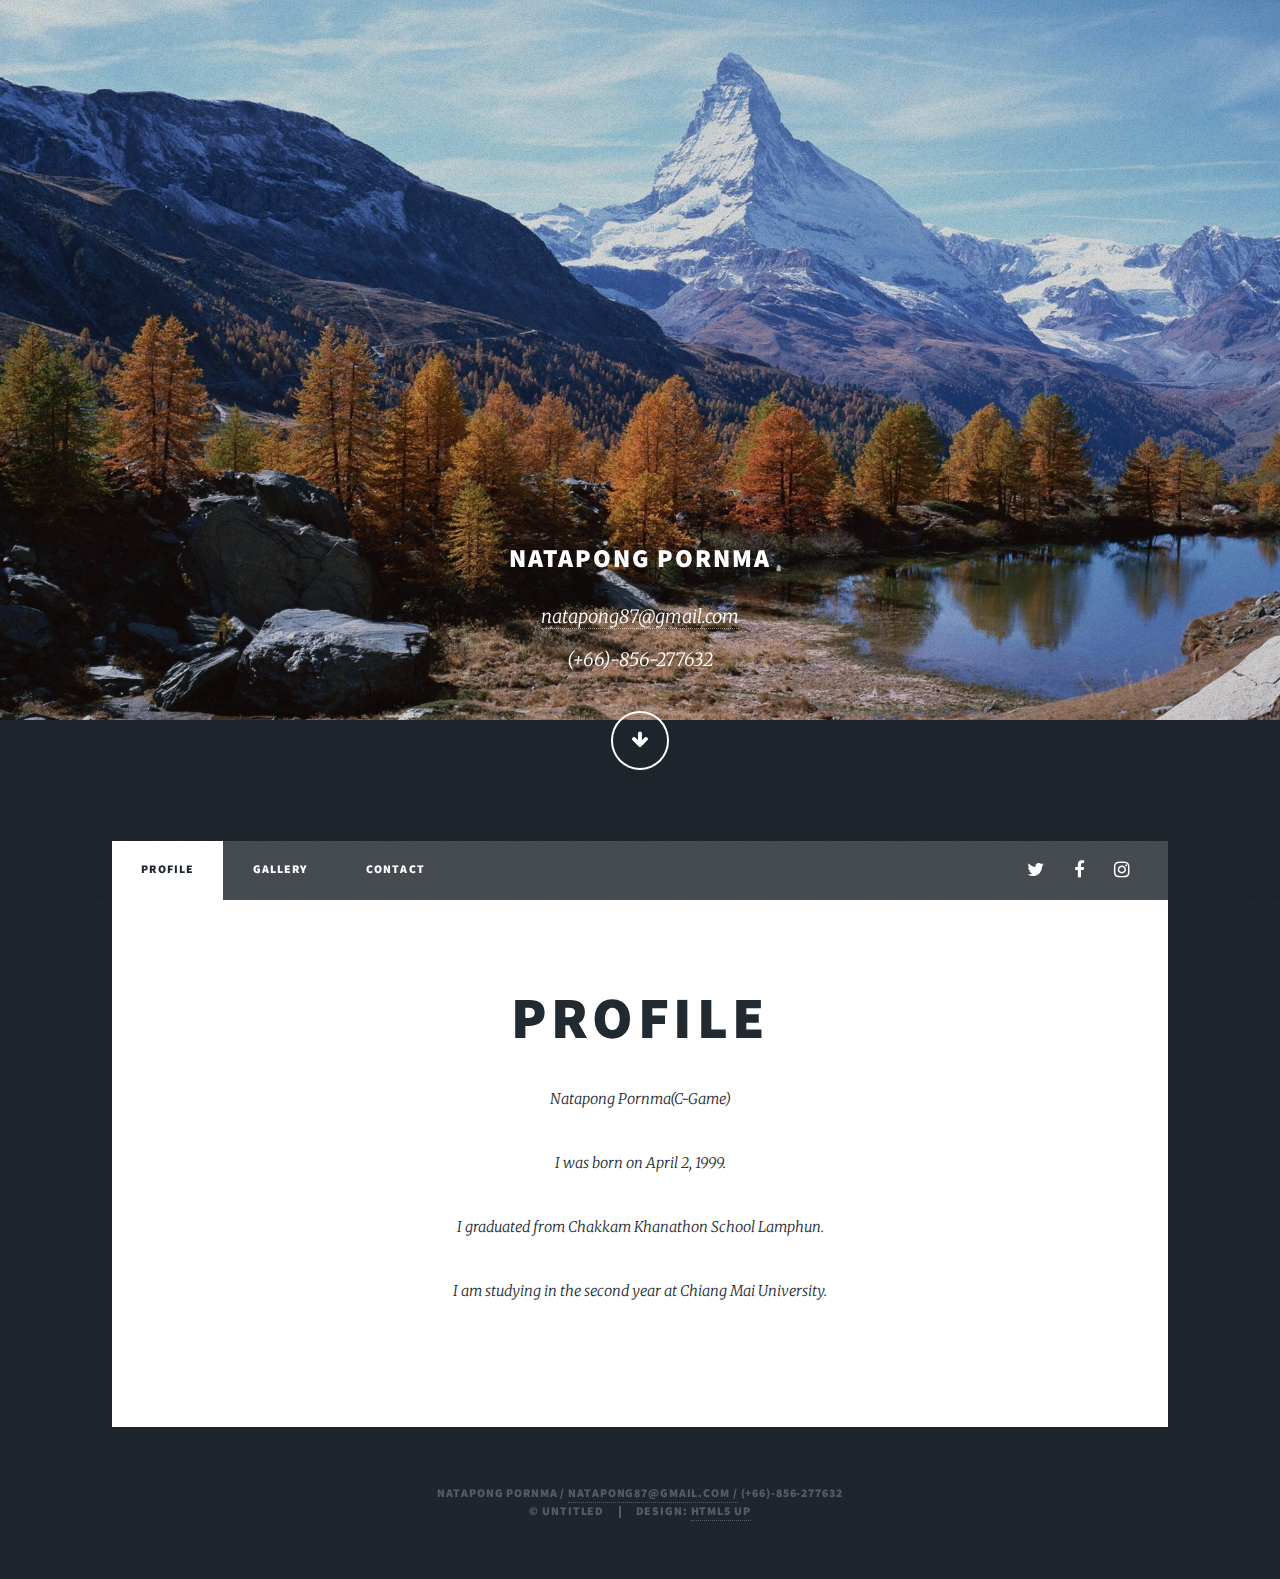
<file: public/index.html>
<!DOCTYPE HTML>
<!--
	Massively by HTML5 UP
	html5up.net | @ajlkn
	Free for personal and commercial use under the CCA 3.0 license (html5up.net/license)
-->
<html>
	<head>
		<title>Home</title>
		<meta charset="utf-8" />
		<meta name="viewport" content="width=device-width, initial-scale=1, user-scalable=no" />
		<link rel="stylesheet" href="assets/css/main.css" />
		<noscript><link rel="stylesheet" href="assets/css/noscript.css" /></noscript>
	</head>
	<body class="is-preload">

		<!-- Wrapper -->
			<div id="wrapper" class="fade-in">

				<!-- Intro -->
					<div id="intro">
						<h2>Natapong Pornma</h2>
						<p><a href="mailto:natapong87@gmail.com">natapong87@gmail.com</a><br />
							(+66)-856-277632</p>
						<ul class="actions">
							<li><a href="#header" class="button icon solo fa-arrow-down scrolly">Continue</a></li>
						</ul>
					</div>

				<!-- Header -->
					<header id="header">
						<a href="index.html" class="logo">Home</a>
					</header>

				<!-- Nav -->
					<nav id="nav">
						<ul class="links">
							<li class="active"><a href="index.html">Profile</a></li>
							<li><a href="gallery.html">Gallery</a></li>
							<li><a href="contact.html">contact</a></li>
						</ul>
						<ul class="icons">
							<li><a href="https://twitter.com/NTPPMCG" class="icon fa-twitter"><span class="label">Twitter</span></a></li>
							<li><a href="https://www.facebook.com/HXH.Munprow" class="icon fa-facebook"><span class="label">Facebook</span></a></li>
							<li><a href="https://www.instagram.com/c.game.cg/" class="icon fa-instagram"><span class="label">Instagram</span></a></li>
							
						</ul>
					</nav>

				<!-- Main -->
					<div id="main">

						<!-- Featured Post -->
							<article class="post featured">
								<header class="major">
									<h2>Profile</h2>
									<p>Natapong Pornma(C-Game)</p>
									<p>I was born on April 2, 1999.</p>
									<p>I graduated from Chakkam Khanathon School Lamphun.</p>
									<p> I am studying in the second year at Chiang Mai University.</p>
									
								</header>
							</article>
					</div>

				

				<!-- Copyright -->
					<div id="copyright">
						<ul>Natapong Pornma / <a href="mailto:natapong87@gmail0com">natapong87@gmail.com /</a>  (+66)-856-277632</ul>
						<ul><li>&copy; Untitled</li><li>Design: <a href="https://html5up.net">HTML5 UP</a></li></ul>
					</div>

			</div>

		<!-- Scripts -->
			<script src="assets/js/jquery.min.js"></script>
			<script src="assets/js/jquery.scrollex.min.js"></script>
			<script src="assets/js/jquery.scrolly.min.js"></script>
			<script src="assets/js/browser.min.js"></script>
			<script src="assets/js/breakpoints.min.js"></script>
			<script src="assets/js/util.js"></script>
			<script src="assets/js/main.js"></script>
			
			
			
		</body>
	</body>
</html>
</file>
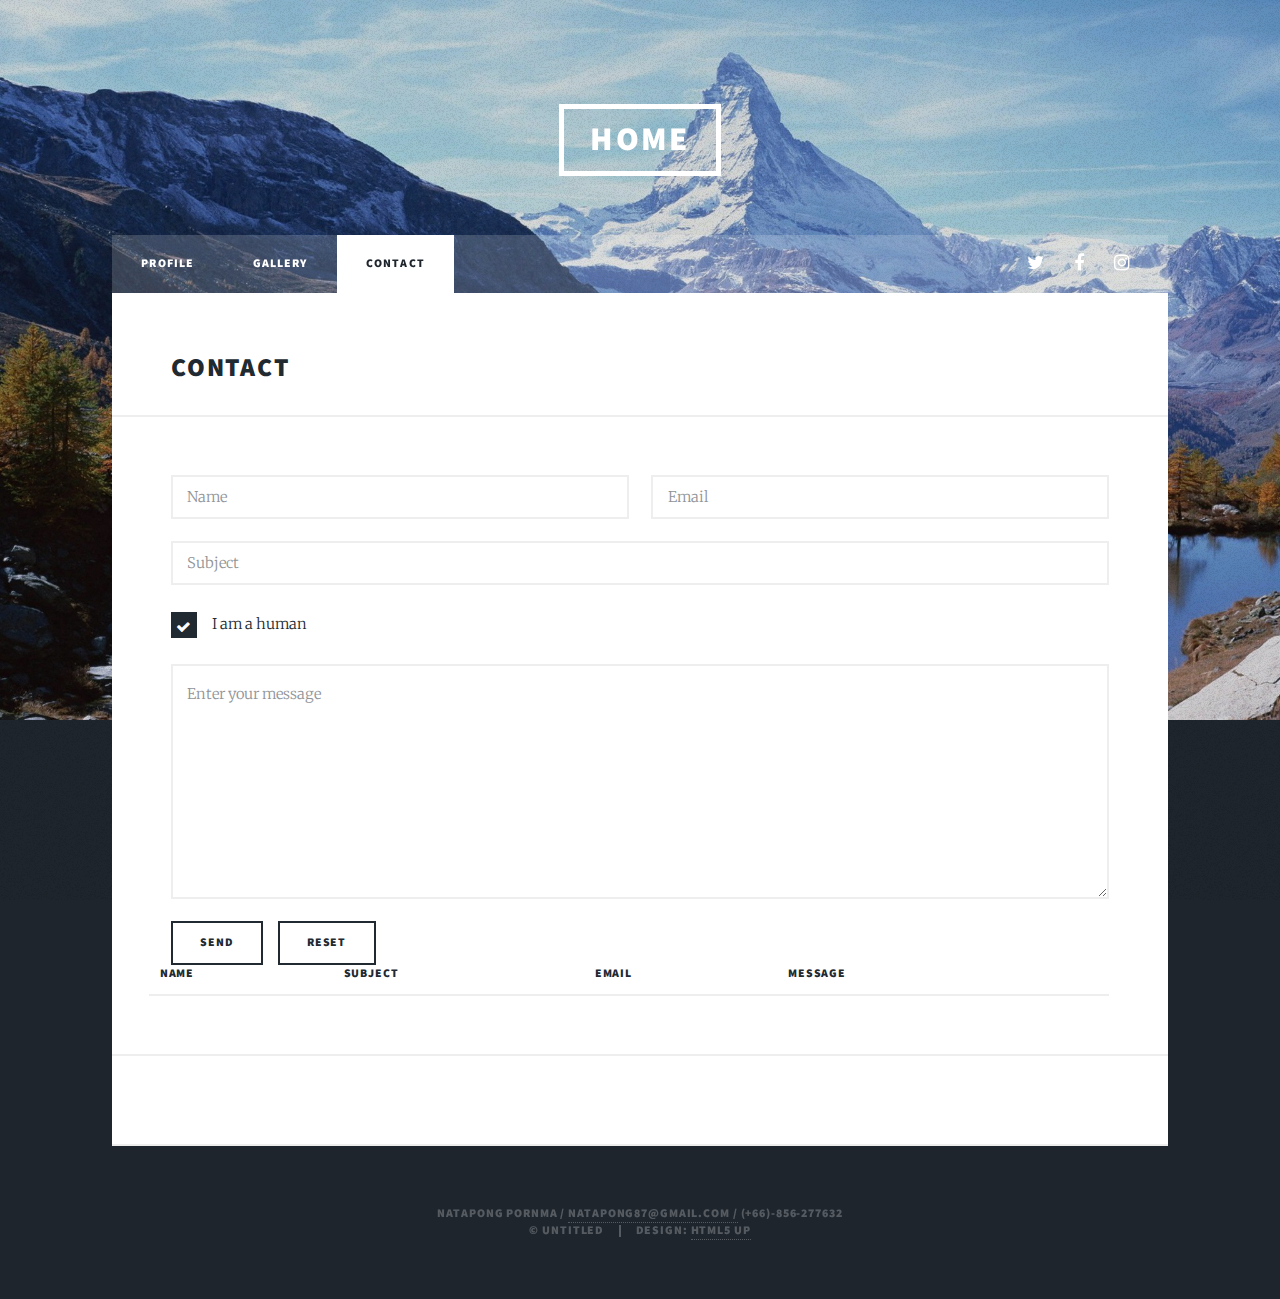
<file: public/contact.html>
<!DOCTYPE HTML>
<!--
	Massively by HTML5 UP
	html5up.net | @ajlkn
	Free for personal and commercial use under the CCA 3.0 license (html5up.net/license)
-->
<html>
	<head>
		<title>Contact</title>
		<meta charset="utf-8" />
		<meta name="viewport" content="width=device-width, initial-scale=1, user-scalable=no" />
		<link rel="stylesheet" href="assets/css/main.css" />
		<noscript><link rel="stylesheet" href="assets/css/noscript.css" /></noscript>
	</head>
	<body class="is-preload">

		<!-- Wrapper -->
			<div id="wrapper">

				<!-- Header -->
					<header id="header">
						<a href="index.html" class="logo">Home</a>
					</header>

				<!-- Nav -->
					<nav id="nav">
						<ul class="links">
							<li><a href="index.html">Profile</a></li>
							<li><a href="gallery.html">Gallery</a></li>
							<li class="active"><a href="contact.html">contact</a></li>
						</ul>
						<ul class="icons">
							<li><a href="https://twitter.com/NTPPMCG" class="icon fa-twitter"><span class="label">Twitter</span></a></li>
							<li><a href="https://www.facebook.com/HXH.Munprow" class="icon fa-facebook"><span class="label">Facebook</span></a></li>
							<li><a href="https://www.instagram.com/c.game.cg/" class="icon fa-instagram"><span class="label">Instagram</span></a></li>
						</ul>
					</nav>

				<!-- Main -->
					<div id="main">

								<!-- Form -->
									<h2>Contact</h2>

									<form method="post" action="#" id="myform">
										<div class="row gtr-uniform">
											<div class="col-6 col-12-xsmall">
												<input type="text" name="name" id="name" value="" placeholder="Name" class="form-control" />
											</div>
											
											<div class="col-6 col-12-xsmall">
												<input type="email" name="email" id="email" value="" placeholder="Email" class="form-control" />
											</div>
											<!-- <div class="col-12"> -->
												<!-- <input type="tel" name="tel" id="Phone" value="" placeholder="Phone" class="form-control" /> -->
											<!-- </div> -->
											<!-- Break -->
											<div class="col-12">
												<input type="text" name="subject" id="subject" value="" placeholder="Subject" class="form-control" />
											</div>
											<!-- Break -->
										<!-- <div class="col-4 col-12-small"> -->
												<!-- <input type="radio" id="demo-priority-low" name="demo-priority" checked> -->
												<!-- <label for="demo-priority-low">Male</label> -->
											<!-- </div> -->
											<!-- <div class="col-4 col-12-small"> -->
												<!-- <input type="radio" id="demo-priority-normal" name="demo-priority"> -->
												<!-- <label for="demo-priority-normal">Female</label> -->
											<!-- </div> -->
											<!-- <div class="col-4 col-12-small"> -->
												<!-- <input type="radio" id="demo-priority-high" name="demo-priority"> -->
												<!-- <label for="demo-priority-high">Other</label> -->
											<!-- </div> -->
											<!-- Break -->
											
											<div class="col-6 col-12-small">
												<input type="checkbox" id="demo-human" name="demo-human" checked>
												<label for="demo-human">I am a human</label>
											</div>
											<!-- Break -->
											<div class="col-12">
												<textarea name="message" id="message" placeholder="Enter your message" rows="6" class="form-control"></textarea>
											</div>
											<!-- Break -->
											<div class="col-12">
												<ul class="actions">
													<li><input type="submit" value="Send" class="form-control" name="submit" /></li>
													<li><input type="reset" value="Reset" /></li>
												</ul>
											</div>
											<table class="table">
												<thead>
												  <tr>
													<th scope="col">Name</th>
													<th scope="col">Subject</th>
													<th scope="col">Email</th>
													<th scope="col">Message</th>
													<th scope="col"></th>
												  </tr>
												</thead>
												<tbody id="list"></tbody>
										</table>
								</div>
							</form>
									

									<hr />
									
					</div>	
			
			
				<div id="copyright">
				<ul>Natapong Pornma / <a href="mailto:natapong87@gmail0com">natapong87@gmail.com /</a>  (+66)-856-277632</ul>
				<ul><li>&copy; Untitled</li><li>Design: <a href="https://html5up.net">HTML5 UP</a></li></ul>
				</div>
			</div>		
					
			
				
			
			<script src="assets/js/jquery.min.js"></script>
			<script src="assets/js/jquery.scrollex.min.js"></script>
			<script src="assets/js/jquery.scrolly.min.js"></script>
			<script src="assets/js/browser.min.js"></script>
			<script src="assets/js/breakpoints.min.js"></script>
			<script src="assets/js/util.js"></script>
			<script src="assets/js/main.js"></script>

	</body>
</html>
</file>
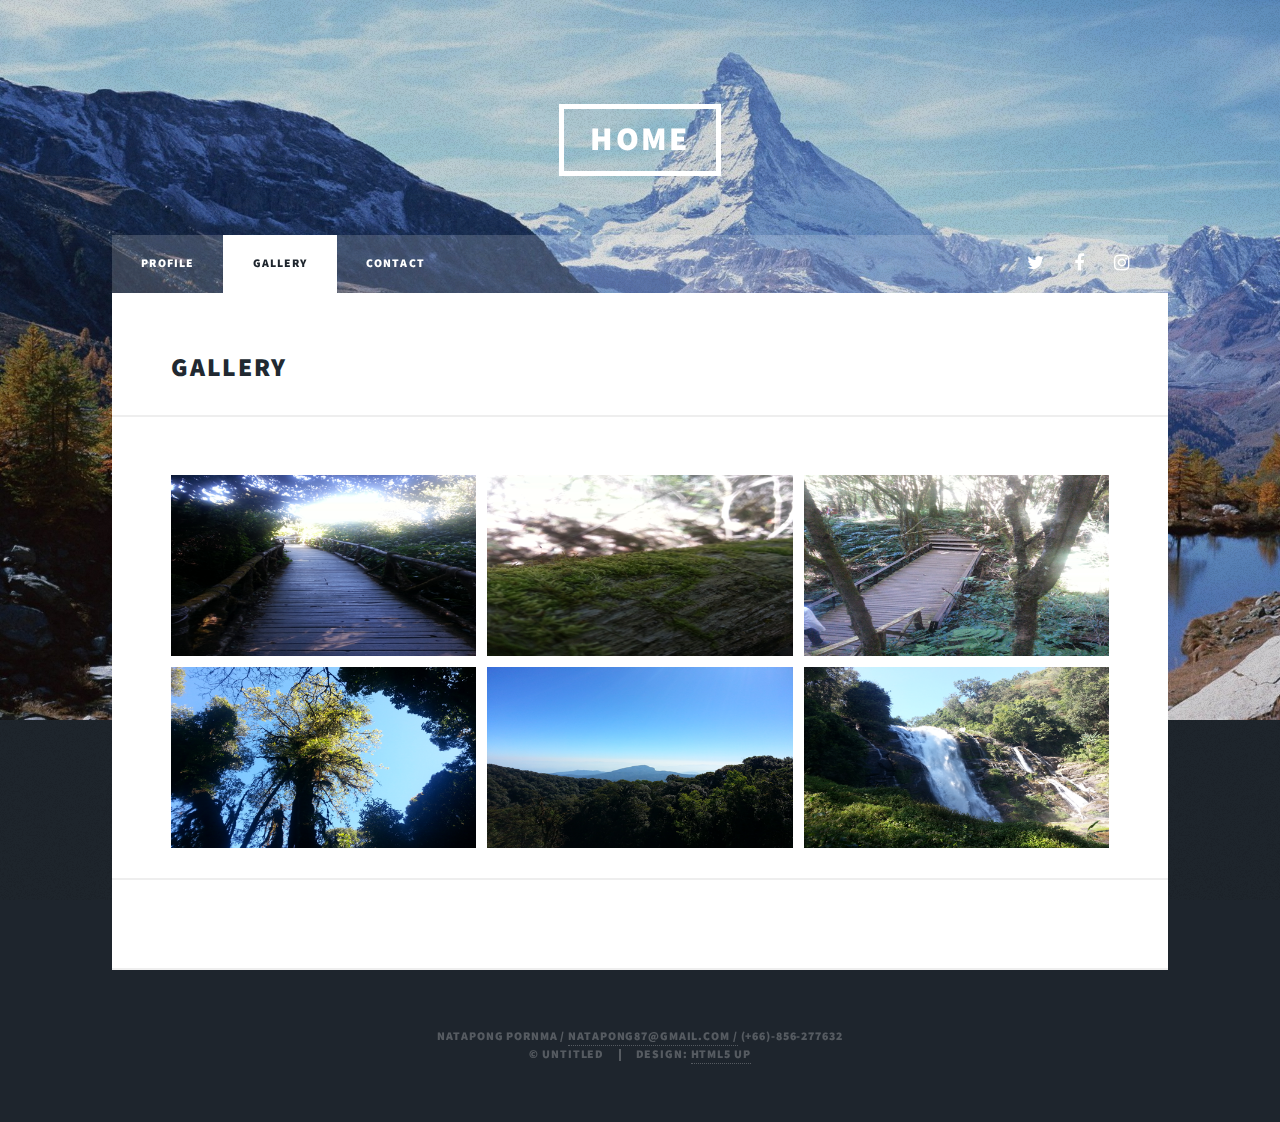
<file: public/gallery.html>
<!DOCTYPE HTML>
<!--
	Massively by HTML5 UP
	html5up.net | @ajlkn
	Free for personal and commercial use under the CCA 3.0 license (html5up.net/license)
-->
<html>
	<head>
		<title>Gallery</title>
		<meta charset="utf-8" />
		<meta name="viewport" content="width=device-width, initial-scale=1, user-scalable=no" />
		<link rel="stylesheet" href="assets/css/main.css" />
		<noscript><link rel="stylesheet" href="assets/css/noscript.css" /></noscript>
	</head>
	<body class="is-preload">

		<!-- Wrapper -->
			<div id="wrapper">

				<!-- Header -->
					<header id="header">
						<a href="index.html" class="logo">Home</a>
					</header>

				<!-- Nav -->
					<nav id="nav">
						<ul class="links">
							<li><a href="index.html">Profile</a></li>
							<li class="active"><a href="gallery.html">Gallery</a></li>
							<li><a href="contact.html">contact</a></li>
						</ul>
						<ul class="icons">
							<li><a href="https://twitter.com/NTPPMCG" class="icon fa-twitter"><span class="label">Twitter</span></a></li>
							<li><a href="https://www.facebook.com/HXH.Munprow" class="icon fa-facebook"><span class="label">Facebook</span></a></li>
							<li><a href="https://www.instagram.com/c.game.cg/" class="icon fa-instagram"><span class="label">Instagram</span></a></li>
					</nav>

					<div id="main">
					<h2>Gallery</h2>

					<div class="box alt">
						<div class="row gtr-50 gtr-uniform">
							<div class="col-4"><span class="image fit"><img src="images/1.png" alt="" /></span></div>
							<div class="col-4"><span class="image fit"><img src="images/2.png" alt="" /></span></div>
							<div class="col-4"><span class="image fit"><img src="images/3.png" alt="" /></span></div>
							<!-- Break -->
							<div class="col-4"><span class="image fit"><img src="images/4.png" alt="" /></span></div>
							<div class="col-4"><span class="image fit"><img src="images/5.png" alt="" /></span></div>
							<div class="col-4"><span class="image fit"><img src="images/6.png" alt="" /></span></div>
							
						</div>
					</div>
					<hr />
				</div>
				

				<!-- Copyright -->
					<div id="copyright">
						<ul>Natapong Pornma / <a href="mailto:natapong87@gmail0com">natapong87@gmail.com /</a>  (+66)-856-277632</ul>
						<ul><li>&copy; Untitled</li><li>Design: <a href="https://html5up.net">HTML5 UP</a></li></ul>
					</div>

			</div>

		<!-- Scripts -->
			<script src="assets/js/jquery.min.js"></script>
			<script src="assets/js/jquery.scrollex.min.js"></script>
			<script src="assets/js/jquery.scrolly.min.js"></script>
			<script src="assets/js/browser.min.js"></script>
			<script src="assets/js/breakpoints.min.js"></script>
			<script src="assets/js/util.js"></script>
			<script src="assets/js/main.js"></script>

</html>
</file>
<file: public/assets/css/main.css>
@import url(font-awesome.min.css);
@import url("https://fonts.googleapis.com/css?family=Merriweather:300,700,300italic,700italic|Source+Sans+Pro:900");

/*
	Massively by HTML5 UP
	html5up.net | @ajlkn
	Free for personal and commercial use under the CCA 3.0 license (html5up.net/license)
*/

html, body, div, span, applet, object,
iframe, h1, h2, h3, h4, h5, h6, p, blockquote,
pre, a, abbr, acronym, address, big, cite,
code, del, dfn, em, img, ins, kbd, q, s, samp,
small, strike, strong, sub, sup, tt, var, b,
u, i, center, dl, dt, dd, ol, ul, li, fieldset,
form, label, legend, table, caption, tbody,
tfoot, thead, tr, th, td, article, aside,
canvas, details, embed, figure, figcaption,
footer, header, hgroup, menu, nav, output, ruby,
section, summary, time, mark, audio, video {
	margin: 0;
	padding: 0;
	border: 0;
	font-size: 100%;
	font: inherit;
	vertical-align: baseline;}

article, aside, details, figcaption, figure,
footer, header, hgroup, menu, nav, section {
	display: block;}

body {
	line-height: 1;
}

ol, ul {
	list-style: none;
}

blockquote, q {
	quotes: none;
}

	blockquote:before, blockquote:after, q:before, q:after {
		content: '';
		content: none;
	}

table {
	border-collapse: collapse;
	border-spacing: 0;
}

body {
	-webkit-text-size-adjust: none;
}

mark {
	background-color: transparent;
	color: inherit;
}

input::-moz-focus-inner {
	border: 0;
	padding: 0;
}

input, select, textarea {
	-moz-appearance: none;
	-webkit-appearance: none;
	-ms-appearance: none;
	appearance: none;
}

/* Basic */

	@-ms-viewport {
		width: device-width;
	}

	body {
		-ms-overflow-style: scrollbar;
	}

	@media screen and (max-width: 480px) {

		html, body {
			min-width: 320px;
		}

	}

	html {
		box-sizing: border-box;
	}

	*, *:before, *:after {
		box-sizing: inherit;
	}

	body {
		background-color: #1e252d;
	}

		body.is-preload *, body.is-preload *:before, body.is-preload *:after {
			-moz-animation: none !important;
			-webkit-animation: none !important;
			-ms-animation: none !important;
			animation: none !important;
			-moz-transition: none !important;
			-webkit-transition: none !important;
			-ms-transition: none !important;
			transition: none !important;
		}

/* Type */

	html {
		font-size: 16pt;
	}

		@media screen and (max-width: 1680px) {

			html {
				font-size: 12pt;
			}

		}

		@media screen and (max-width: 1280px) {

			html {
				font-size: 11pt;
			}

		}

		@media screen and (max-width: 360px) {

			html {
				font-size: 10pt;
			}

		}

	body {
		color: #212931;
	}

	body, input, select, textarea {
		font-family: "Merriweather", Georgia, serif;
		font-weight: 300;
		font-size: 1rem;
		line-height: 2.375;
	}

	a {
		-moz-transition: color 0.2s ease-in-out, background-color 0.2s ease-in-out, border-color 0.2s ease-in-out, box-shadow 0.2s ease-in-out;
		-webkit-transition: color 0.2s ease-in-out, background-color 0.2s ease-in-out, border-color 0.2s ease-in-out, box-shadow 0.2s ease-in-out;
		-ms-transition: color 0.2s ease-in-out, background-color 0.2s ease-in-out, border-color 0.2s ease-in-out, box-shadow 0.2s ease-in-out;
		transition: color 0.2s ease-in-out, background-color 0.2s ease-in-out, border-color 0.2s ease-in-out, box-shadow 0.2s ease-in-out;
		border-bottom: dotted 1px;
		text-decoration: none;
	}

		a:hover {
			border-bottom-color: transparent;
		}

	strong, b {
		font-weight: 600;
	}

	em, i {
		font-style: italic;
	}

	p {
		text-align: justify;
		margin: 0 0 2rem 0;
	}

	h1, h2, h3, h4, h5, h6 {
		font-family: "Source Sans Pro", Helvetica, sans-serif;
		font-weight: 900;
		line-height: 1.5;
		letter-spacing: 0.075em;
		text-transform: uppercase;
		margin: 0 0 1rem 0;
	}

		h1 a, h2 a, h3 a, h4 a, h5 a, h6 a {
			border-bottom: 0;
			color: inherit;
			text-decoration: none;
		}

	h1 {
		font-size: 4rem;
		line-height: 1.1;
		margin: 0 0 2rem 0;
	}

	h2 {
		font-size: 1.75rem;
		line-height: 1.3;
		margin: 0 0 1.5rem 0;
	}

	h3 {
		font-size: 1.25rem;
		margin: 0 0 1.5rem 0;
	}

	h4 {
		font-size: 1rem;
	}

	h5 {
		font-size: 0.9rem;
	}

	h6 {
		font-size: 0.8rem;
	}

	sub {
		font-size: 0.8rem;
		position: relative;
		top: 0.5rem;
	}

	sup {
		font-size: 0.8rem;
		position: relative;
		top: -0.5rem;
	}

	blockquote {
		border-left: solid 4px;
		font-style: italic;
		margin: 0 0 2rem 0;
		padding: 0.5rem 0 0.5rem 2rem;
	}

	code {
		border: solid 2px;
		font-family: "Courier New", monospace;
		font-size: 0.9rem;
		margin: 0 0.25rem;
		padding: 0.25rem 0.65rem;
	}

	pre {
		-webkit-overflow-scrolling: touch;
		font-family: "Courier New", monospace;
		font-size: 0.9rem;
		margin: 0 0 2rem 0;
	}

		pre code {
			display: block;
			line-height: 1.75;
			padding: 1rem 1.5rem;
			overflow-x: auto;
		}

	hr {
		border: 0;
		border-bottom: solid 2px;
		margin: 3rem 0;
	}

		hr.major {
			margin: 5rem 0;
		}

	.align-left {
		text-align: left;
	}

	.align-center {
		text-align: center;
	}

	.align-right {
		text-align: right;
	}

	input, select, textarea {
		color: #212931;
	}

	a {
		color: #212931;
		border-bottom-color: rgba(33, 41, 49, 0.5);
	}

		a:hover {
			border-bottom-color: transparent;
			color: #18bfef !important;
		}

	strong, b {
		color: #212931;
	}

	h1, h2, h3, h4, h5, h6 {
		color: #212931;
	}

	blockquote {
		border-left-color: #eeeeee;
	}

	code {
		background: rgba(220, 220, 220, 0.25);
		border-color: #eeeeee;
	}

	hr {
		border-bottom-color: #eeeeee;
	}

/* Row */

	.row {
		display: flex;
		flex-wrap: wrap;
		box-sizing: border-box;
		align-items: stretch;
	}

		.row > * {
			box-sizing: border-box;
		}

		.row.gtr-uniform > * > :last-child {
			margin-bottom: 0;
		}

		.row.aln-left {
			justify-content: flex-start;
		}

		.row.aln-center {
			justify-content: center;
		}

		.row.aln-right {
			justify-content: flex-end;
		}

		.row.aln-top {
			align-items: flex-start;
		}

		.row.aln-middle {
			align-items: center;
		}

		.row.aln-bottom {
			align-items: flex-end;
		}

		.row > .imp {
			order: -1;
		}

		.row > .col-1 {
			width: 8.3333333333%;
		}

		.row > .off-1 {
			margin-left: 8.3333333333%;
		}

		.row > .col-2 {
			width: 16.6666666667%;
		}

		.row > .off-2 {
			margin-left: 16.6666666667%;
		}

		.row > .col-3 {
			width: 25%;
		}

		.row > .off-3 {
			margin-left: 25%;
		}

		.row > .col-4 {
			width: 33.3333333333%;
		}

		.row > .off-4 {
			margin-left: 33.3333333333%;
		}

		.row > .col-5 {
			width: 41.6666666667%;
		}

		.row > .off-5 {
			margin-left: 41.6666666667%;
		}

		.row > .col-6 {
			width: 50%;
		}

		.row > .off-6 {
			margin-left: 50%;
		}

		.row > .col-7 {
			width: 58.3333333333%;
		}

		.row > .off-7 {
			margin-left: 58.3333333333%;
		}

		.row > .col-8 {
			width: 66.6666666667%;
		}

		.row > .off-8 {
			margin-left: 66.6666666667%;
		}

		.row > .col-9 {
			width: 75%;
		}

		.row > .off-9 {
			margin-left: 75%;
		}

		.row > .col-10 {
			width: 83.3333333333%;
		}

		.row > .off-10 {
			margin-left: 83.3333333333%;
		}

		.row > .col-11 {
			width: 91.6666666667%;
		}

		.row > .off-11 {
			margin-left: 91.6666666667%;
		}

		.row > .col-12 {
			width: 100%;
		}

		.row > .off-12 {
			margin-left: 100%;
		}

		.row.gtr-0 {
			margin-top: 0;
			margin-left: 0rem;
		}

			.row.gtr-0 > * {
				padding: 0 0 0 0rem;
			}

			.row.gtr-0.gtr-uniform {
				margin-top: 0rem;
			}

				.row.gtr-0.gtr-uniform > * {
					padding-top: 0rem;
				}

		.row.gtr-25 {
			margin-top: 0;
			margin-left: -0.375rem;
		}

			.row.gtr-25 > * {
				padding: 0 0 0 0.375rem;
			}

			.row.gtr-25.gtr-uniform {
				margin-top: -0.375rem;
			}

				.row.gtr-25.gtr-uniform > * {
					padding-top: 0.375rem;
				}

		.row.gtr-50 {
			margin-top: 0;
			margin-left: -0.75rem;
		}

			.row.gtr-50 > * {
				padding: 0 0 0 0.75rem;
			}

			.row.gtr-50.gtr-uniform {
				margin-top: -0.75rem;
			}

				.row.gtr-50.gtr-uniform > * {
					padding-top: 0.75rem;
				}

		.row {
			margin-top: 0;
			margin-left: -1.5rem;
		}

			.row > * {
				padding: 0 0 0 1.5rem;
			}

			.row.gtr-uniform {
				margin-top: -1.5rem;
			}

				.row.gtr-uniform > * {
					padding-top: 1.5rem;
				}

		.row.gtr-150 {
			margin-top: 0;
			margin-left: -2.25rem;
		}

			.row.gtr-150 > * {
				padding: 0 0 0 2.25rem;
			}

			.row.gtr-150.gtr-uniform {
				margin-top: -2.25rem;
			}

				.row.gtr-150.gtr-uniform > * {
					padding-top: 2.25rem;
				}

		.row.gtr-200 {
			margin-top: 0;
			margin-left: -3rem;
		}

			.row.gtr-200 > * {
				padding: 0 0 0 3rem;
			}

			.row.gtr-200.gtr-uniform {
				margin-top: -3rem;
			}

				.row.gtr-200.gtr-uniform > * {
					padding-top: 3rem;
				}

		@media screen and (max-width: 1680px) {

			.row {
				display: flex;
				flex-wrap: wrap;
				box-sizing: border-box;
				align-items: stretch;
			}

				.row > * {
					box-sizing: border-box;
				}

				.row.gtr-uniform > * > :last-child {
					margin-bottom: 0;
				}

				.row.aln-left {
					justify-content: flex-start;
				}

				.row.aln-center {
					justify-content: center;
				}

				.row.aln-right {
					justify-content: flex-end;
				}

				.row.aln-top {
					align-items: flex-start;
				}

				.row.aln-middle {
					align-items: center;
				}

				.row.aln-bottom {
					align-items: flex-end;
				}

				.row > .imp-xlarge {
					order: -1;
				}

				.row > .col-1-xlarge {
					width: 8.3333333333%;
				}

				.row > .off-1-xlarge {
					margin-left: 8.3333333333%;
				}

				.row > .col-2-xlarge {
					width: 16.6666666667%;
				}

				.row > .off-2-xlarge {
					margin-left: 16.6666666667%;
				}

				.row > .col-3-xlarge {
					width: 25%;
				}

				.row > .off-3-xlarge {
					margin-left: 25%;
				}

				.row > .col-4-xlarge {
					width: 33.3333333333%;
				}

				.row > .off-4-xlarge {
					margin-left: 33.3333333333%;
				}

				.row > .col-5-xlarge {
					width: 41.6666666667%;
				}

				.row > .off-5-xlarge {
					margin-left: 41.6666666667%;
				}

				.row > .col-6-xlarge {
					width: 50%;
				}

				.row > .off-6-xlarge {
					margin-left: 50%;
				}

				.row > .col-7-xlarge {
					width: 58.3333333333%;
				}

				.row > .off-7-xlarge {
					margin-left: 58.3333333333%;
				}

				.row > .col-8-xlarge {
					width: 66.6666666667%;
				}

				.row > .off-8-xlarge {
					margin-left: 66.6666666667%;
				}

				.row > .col-9-xlarge {
					width: 75%;
				}

				.row > .off-9-xlarge {
					margin-left: 75%;
				}

				.row > .col-10-xlarge {
					width: 83.3333333333%;
				}

				.row > .off-10-xlarge {
					margin-left: 83.3333333333%;
				}

				.row > .col-11-xlarge {
					width: 91.6666666667%;
				}

				.row > .off-11-xlarge {
					margin-left: 91.6666666667%;
				}

				.row > .col-12-xlarge {
					width: 100%;
				}

				.row > .off-12-xlarge {
					margin-left: 100%;
				}

				.row.gtr-0 {
					margin-top: 0;
					margin-left: 0rem;
				}

					.row.gtr-0 > * {
						padding: 0 0 0 0rem;
					}

					.row.gtr-0.gtr-uniform {
						margin-top: 0rem;
					}

						.row.gtr-0.gtr-uniform > * {
							padding-top: 0rem;
						}

				.row.gtr-25 {
					margin-top: 0;
					margin-left: -0.375rem;
				}

					.row.gtr-25 > * {
						padding: 0 0 0 0.375rem;
					}

					.row.gtr-25.gtr-uniform {
						margin-top: -0.375rem;
					}

						.row.gtr-25.gtr-uniform > * {
							padding-top: 0.375rem;
						}

				.row.gtr-50 {
					margin-top: 0;
					margin-left: -0.75rem;
				}

					.row.gtr-50 > * {
						padding: 0 0 0 0.75rem;
					}

					.row.gtr-50.gtr-uniform {
						margin-top: -0.75rem;
					}

						.row.gtr-50.gtr-uniform > * {
							padding-top: 0.75rem;
						}

				.row {
					margin-top: 0;
					margin-left: -1.5rem;
				}

					.row > * {
						padding: 0 0 0 1.5rem;
					}

					.row.gtr-uniform {
						margin-top: -1.5rem;
					}

						.row.gtr-uniform > * {
							padding-top: 1.5rem;
						}

				.row.gtr-150 {
					margin-top: 0;
					margin-left: -2.25rem;
				}

					.row.gtr-150 > * {
						padding: 0 0 0 2.25rem;
					}

					.row.gtr-150.gtr-uniform {
						margin-top: -2.25rem;
					}

						.row.gtr-150.gtr-uniform > * {
							padding-top: 2.25rem;
						}

				.row.gtr-200 {
					margin-top: 0;
					margin-left: -3rem;
				}

					.row.gtr-200 > * {
						padding: 0 0 0 3rem;
					}

					.row.gtr-200.gtr-uniform {
						margin-top: -3rem;
					}

						.row.gtr-200.gtr-uniform > * {
							padding-top: 3rem;
						}

		}

		@media screen and (max-width: 1280px) {

			.row {
				display: flex;
				flex-wrap: wrap;
				box-sizing: border-box;
				align-items: stretch;
			}

				.row > * {
					box-sizing: border-box;
				}

				.row.gtr-uniform > * > :last-child {
					margin-bottom: 0;
				}

				.row.aln-left {
					justify-content: flex-start;
				}

				.row.aln-center {
					justify-content: center;
				}

				.row.aln-right {
					justify-content: flex-end;
				}

				.row.aln-top {
					align-items: flex-start;
				}

				.row.aln-middle {
					align-items: center;
				}

				.row.aln-bottom {
					align-items: flex-end;
				}

				.row > .imp-large {
					order: -1;
				}

				.row > .col-1-large {
					width: 8.3333333333%;
				}

				.row > .off-1-large {
					margin-left: 8.3333333333%;
				}

				.row > .col-2-large {
					width: 16.6666666667%;
				}

				.row > .off-2-large {
					margin-left: 16.6666666667%;
				}

				.row > .col-3-large {
					width: 25%;
				}

				.row > .off-3-large {
					margin-left: 25%;
				}

				.row > .col-4-large {
					width: 33.3333333333%;
				}

				.row > .off-4-large {
					margin-left: 33.3333333333%;
				}

				.row > .col-5-large {
					width: 41.6666666667%;
				}

				.row > .off-5-large {
					margin-left: 41.6666666667%;
				}

				.row > .col-6-large {
					width: 50%;
				}

				.row > .off-6-large {
					margin-left: 50%;
				}

				.row > .col-7-large {
					width: 58.3333333333%;
				}

				.row > .off-7-large {
					margin-left: 58.3333333333%;
				}

				.row > .col-8-large {
					width: 66.6666666667%;
				}

				.row > .off-8-large {
					margin-left: 66.6666666667%;
				}

				.row > .col-9-large {
					width: 75%;
				}

				.row > .off-9-large {
					margin-left: 75%;
				}

				.row > .col-10-large {
					width: 83.3333333333%;
				}

				.row > .off-10-large {
					margin-left: 83.3333333333%;
				}

				.row > .col-11-large {
					width: 91.6666666667%;
				}

				.row > .off-11-large {
					margin-left: 91.6666666667%;
				}

				.row > .col-12-large {
					width: 100%;
				}

				.row > .off-12-large {
					margin-left: 100%;
				}

				.row.gtr-0 {
					margin-top: 0;
					margin-left: 0rem;
				}

					.row.gtr-0 > * {
						padding: 0 0 0 0rem;
					}

					.row.gtr-0.gtr-uniform {
						margin-top: 0rem;
					}

						.row.gtr-0.gtr-uniform > * {
							padding-top: 0rem;
						}

				.row.gtr-25 {
					margin-top: 0;
					margin-left: -0.375rem;
				}

					.row.gtr-25 > * {
						padding: 0 0 0 0.375rem;
					}

					.row.gtr-25.gtr-uniform {
						margin-top: -0.375rem;
					}

						.row.gtr-25.gtr-uniform > * {
							padding-top: 0.375rem;
						}

				.row.gtr-50 {
					margin-top: 0;
					margin-left: -0.75rem;
				}

					.row.gtr-50 > * {
						padding: 0 0 0 0.75rem;
					}

					.row.gtr-50.gtr-uniform {
						margin-top: -0.75rem;
					}

						.row.gtr-50.gtr-uniform > * {
							padding-top: 0.75rem;
						}

				.row {
					margin-top: 0;
					margin-left: -1.5rem;
				}

					.row > * {
						padding: 0 0 0 1.5rem;
					}

					.row.gtr-uniform {
						margin-top: -1.5rem;
					}

						.row.gtr-uniform > * {
							padding-top: 1.5rem;
						}

				.row.gtr-150 {
					margin-top: 0;
					margin-left: -2.25rem;
				}

					.row.gtr-150 > * {
						padding: 0 0 0 2.25rem;
					}

					.row.gtr-150.gtr-uniform {
						margin-top: -2.25rem;
					}

						.row.gtr-150.gtr-uniform > * {
							padding-top: 2.25rem;
						}

				.row.gtr-200 {
					margin-top: 0;
					margin-left: -3rem;
				}

					.row.gtr-200 > * {
						padding: 0 0 0 3rem;
					}

					.row.gtr-200.gtr-uniform {
						margin-top: -3rem;
					}

						.row.gtr-200.gtr-uniform > * {
							padding-top: 3rem;
						}

		}

		@media screen and (max-width: 980px) {

			.row {
				display: flex;
				flex-wrap: wrap;
				box-sizing: border-box;
				align-items: stretch;
			}

				.row > * {
					box-sizing: border-box;
				}

				.row.gtr-uniform > * > :last-child {
					margin-bottom: 0;
				}

				.row.aln-left {
					justify-content: flex-start;
				}

				.row.aln-center {
					justify-content: center;
				}

				.row.aln-right {
					justify-content: flex-end;
				}

				.row.aln-top {
					align-items: flex-start;
				}

				.row.aln-middle {
					align-items: center;
				}

				.row.aln-bottom {
					align-items: flex-end;
				}

				.row > .imp-medium {
					order: -1;
				}

				.row > .col-1-medium {
					width: 8.3333333333%;
				}

				.row > .off-1-medium {
					margin-left: 8.3333333333%;
				}

				.row > .col-2-medium {
					width: 16.6666666667%;
				}

				.row > .off-2-medium {
					margin-left: 16.6666666667%;
				}

				.row > .col-3-medium {
					width: 25%;
				}

				.row > .off-3-medium {
					margin-left: 25%;
				}

				.row > .col-4-medium {
					width: 33.3333333333%;
				}

				.row > .off-4-medium {
					margin-left: 33.3333333333%;
				}

				.row > .col-5-medium {
					width: 41.6666666667%;
				}

				.row > .off-5-medium {
					margin-left: 41.6666666667%;
				}

				.row > .col-6-medium {
					width: 50%;
				}

				.row > .off-6-medium {
					margin-left: 50%;
				}

				.row > .col-7-medium {
					width: 58.3333333333%;
				}

				.row > .off-7-medium {
					margin-left: 58.3333333333%;
				}

				.row > .col-8-medium {
					width: 66.6666666667%;
				}

				.row > .off-8-medium {
					margin-left: 66.6666666667%;
				}

				.row > .col-9-medium {
					width: 75%;
				}

				.row > .off-9-medium {
					margin-left: 75%;
				}

				.row > .col-10-medium {
					width: 83.3333333333%;
				}

				.row > .off-10-medium {
					margin-left: 83.3333333333%;
				}

				.row > .col-11-medium {
					width: 91.6666666667%;
				}

				.row > .off-11-medium {
					margin-left: 91.6666666667%;
				}

				.row > .col-12-medium {
					width: 100%;
				}

				.row > .off-12-medium {
					margin-left: 100%;
				}

				.row.gtr-0 {
					margin-top: 0;
					margin-left: 0rem;
				}

					.row.gtr-0 > * {
						padding: 0 0 0 0rem;
					}

					.row.gtr-0.gtr-uniform {
						margin-top: 0rem;
					}

						.row.gtr-0.gtr-uniform > * {
							padding-top: 0rem;
						}

				.row.gtr-25 {
					margin-top: 0;
					margin-left: -0.375rem;
				}

					.row.gtr-25 > * {
						padding: 0 0 0 0.375rem;
					}

					.row.gtr-25.gtr-uniform {
						margin-top: -0.375rem;
					}

						.row.gtr-25.gtr-uniform > * {
							padding-top: 0.375rem;
						}

				.row.gtr-50 {
					margin-top: 0;
					margin-left: -0.75rem;
				}

					.row.gtr-50 > * {
						padding: 0 0 0 0.75rem;
					}

					.row.gtr-50.gtr-uniform {
						margin-top: -0.75rem;
					}

						.row.gtr-50.gtr-uniform > * {
							padding-top: 0.75rem;
						}

				.row {
					margin-top: 0;
					margin-left: -1.5rem;
				}

					.row > * {
						padding: 0 0 0 1.5rem;
					}

					.row.gtr-uniform {
						margin-top: -1.5rem;
					}

						.row.gtr-uniform > * {
							padding-top: 1.5rem;
						}

				.row.gtr-150 {
					margin-top: 0;
					margin-left: -2.25rem;
				}

					.row.gtr-150 > * {
						padding: 0 0 0 2.25rem;
					}

					.row.gtr-150.gtr-uniform {
						margin-top: -2.25rem;
					}

						.row.gtr-150.gtr-uniform > * {
							padding-top: 2.25rem;
						}

				.row.gtr-200 {
					margin-top: 0;
					margin-left: -3rem;
				}

					.row.gtr-200 > * {
						padding: 0 0 0 3rem;
					}

					.row.gtr-200.gtr-uniform {
						margin-top: -3rem;
					}

						.row.gtr-200.gtr-uniform > * {
							padding-top: 3rem;
						}

		}

		@media screen and (max-width: 736px) {

			.row {
				display: flex;
				flex-wrap: wrap;
				box-sizing: border-box;
				align-items: stretch;
			}

				.row > * {
					box-sizing: border-box;
				}

				.row.gtr-uniform > * > :last-child {
					margin-bottom: 0;
				}

				.row.aln-left {
					justify-content: flex-start;
				}

				.row.aln-center {
					justify-content: center;
				}

				.row.aln-right {
					justify-content: flex-end;
				}

				.row.aln-top {
					align-items: flex-start;
				}

				.row.aln-middle {
					align-items: center;
				}

				.row.aln-bottom {
					align-items: flex-end;
				}

				.row > .imp-small {
					order: -1;
				}

				.row > .col-1-small {
					width: 8.3333333333%;
				}

				.row > .off-1-small {
					margin-left: 8.3333333333%;
				}

				.row > .col-2-small {
					width: 16.6666666667%;
				}

				.row > .off-2-small {
					margin-left: 16.6666666667%;
				}

				.row > .col-3-small {
					width: 25%;
				}

				.row > .off-3-small {
					margin-left: 25%;
				}

				.row > .col-4-small {
					width: 33.3333333333%;
				}

				.row > .off-4-small {
					margin-left: 33.3333333333%;
				}

				.row > .col-5-small {
					width: 41.6666666667%;
				}

				.row > .off-5-small {
					margin-left: 41.6666666667%;
				}

				.row > .col-6-small {
					width: 50%;
				}

				.row > .off-6-small {
					margin-left: 50%;
				}

				.row > .col-7-small {
					width: 58.3333333333%;
				}

				.row > .off-7-small {
					margin-left: 58.3333333333%;
				}

				.row > .col-8-small {
					width: 66.6666666667%;
				}

				.row > .off-8-small {
					margin-left: 66.6666666667%;
				}

				.row > .col-9-small {
					width: 75%;
				}

				.row > .off-9-small {
					margin-left: 75%;
				}

				.row > .col-10-small {
					width: 83.3333333333%;
				}

				.row > .off-10-small {
					margin-left: 83.3333333333%;
				}

				.row > .col-11-small {
					width: 91.6666666667%;
				}

				.row > .off-11-small {
					margin-left: 91.6666666667%;
				}

				.row > .col-12-small {
					width: 100%;
				}

				.row > .off-12-small {
					margin-left: 100%;
				}

				.row.gtr-0 {
					margin-top: 0;
					margin-left: 0rem;
				}

					.row.gtr-0 > * {
						padding: 0 0 0 0rem;
					}

					.row.gtr-0.gtr-uniform {
						margin-top: 0rem;
					}

						.row.gtr-0.gtr-uniform > * {
							padding-top: 0rem;
						}

				.row.gtr-25 {
					margin-top: 0;
					margin-left: -0.375rem;
				}

					.row.gtr-25 > * {
						padding: 0 0 0 0.375rem;
					}

					.row.gtr-25.gtr-uniform {
						margin-top: -0.375rem;
					}

						.row.gtr-25.gtr-uniform > * {
							padding-top: 0.375rem;
						}

				.row.gtr-50 {
					margin-top: 0;
					margin-left: -0.75rem;
				}

					.row.gtr-50 > * {
						padding: 0 0 0 0.75rem;
					}

					.row.gtr-50.gtr-uniform {
						margin-top: -0.75rem;
					}

						.row.gtr-50.gtr-uniform > * {
							padding-top: 0.75rem;
						}

				.row {
					margin-top: 0;
					margin-left: -1.5rem;
				}

					.row > * {
						padding: 0 0 0 1.5rem;
					}

					.row.gtr-uniform {
						margin-top: -1.5rem;
					}

						.row.gtr-uniform > * {
							padding-top: 1.5rem;
						}

				.row.gtr-150 {
					margin-top: 0;
					margin-left: -2.25rem;
				}

					.row.gtr-150 > * {
						padding: 0 0 0 2.25rem;
					}

					.row.gtr-150.gtr-uniform {
						margin-top: -2.25rem;
					}

						.row.gtr-150.gtr-uniform > * {
							padding-top: 2.25rem;
						}

				.row.gtr-200 {
					margin-top: 0;
					margin-left: -3rem;
				}

					.row.gtr-200 > * {
						padding: 0 0 0 3rem;
					}

					.row.gtr-200.gtr-uniform {
						margin-top: -3rem;
					}

						.row.gtr-200.gtr-uniform > * {
							padding-top: 3rem;
						}

		}

		@media screen and (max-width: 480px) {

			.row {
				display: flex;
				flex-wrap: wrap;
				box-sizing: border-box;
				align-items: stretch;
			}

				.row > * {
					box-sizing: border-box;
				}

				.row.gtr-uniform > * > :last-child {
					margin-bottom: 0;
				}

				.row.aln-left {
					justify-content: flex-start;
				}

				.row.aln-center {
					justify-content: center;
				}

				.row.aln-right {
					justify-content: flex-end;
				}

				.row.aln-top {
					align-items: flex-start;
				}

				.row.aln-middle {
					align-items: center;
				}

				.row.aln-bottom {
					align-items: flex-end;
				}

				.row > .imp-xsmall {
					order: -1;
				}

				.row > .col-1-xsmall {
					width: 8.3333333333%;
				}

				.row > .off-1-xsmall {
					margin-left: 8.3333333333%;
				}

				.row > .col-2-xsmall {
					width: 16.6666666667%;
				}

				.row > .off-2-xsmall {
					margin-left: 16.6666666667%;
				}

				.row > .col-3-xsmall {
					width: 25%;
				}

				.row > .off-3-xsmall {
					margin-left: 25%;
				}

				.row > .col-4-xsmall {
					width: 33.3333333333%;
				}

				.row > .off-4-xsmall {
					margin-left: 33.3333333333%;
				}

				.row > .col-5-xsmall {
					width: 41.6666666667%;
				}

				.row > .off-5-xsmall {
					margin-left: 41.6666666667%;
				}

				.row > .col-6-xsmall {
					width: 50%;
				}

				.row > .off-6-xsmall {
					margin-left: 50%;
				}

				.row > .col-7-xsmall {
					width: 58.3333333333%;
				}

				.row > .off-7-xsmall {
					margin-left: 58.3333333333%;
				}

				.row > .col-8-xsmall {
					width: 66.6666666667%;
				}

				.row > .off-8-xsmall {
					margin-left: 66.6666666667%;
				}

				.row > .col-9-xsmall {
					width: 75%;
				}

				.row > .off-9-xsmall {
					margin-left: 75%;
				}

				.row > .col-10-xsmall {
					width: 83.3333333333%;
				}

				.row > .off-10-xsmall {
					margin-left: 83.3333333333%;
				}

				.row > .col-11-xsmall {
					width: 91.6666666667%;
				}

				.row > .off-11-xsmall {
					margin-left: 91.6666666667%;
				}

				.row > .col-12-xsmall {
					width: 100%;
				}

				.row > .off-12-xsmall {
					margin-left: 100%;
				}

				.row.gtr-0 {
					margin-top: 0;
					margin-left: 0rem;
				}

					.row.gtr-0 > * {
						padding: 0 0 0 0rem;
					}

					.row.gtr-0.gtr-uniform {
						margin-top: 0rem;
					}

						.row.gtr-0.gtr-uniform > * {
							padding-top: 0rem;
						}

				.row.gtr-25 {
					margin-top: 0;
					margin-left: -0.375rem;
				}

					.row.gtr-25 > * {
						padding: 0 0 0 0.375rem;
					}

					.row.gtr-25.gtr-uniform {
						margin-top: -0.375rem;
					}

						.row.gtr-25.gtr-uniform > * {
							padding-top: 0.375rem;
						}

				.row.gtr-50 {
					margin-top: 0;
					margin-left: -0.75rem;
				}

					.row.gtr-50 > * {
						padding: 0 0 0 0.75rem;
					}

					.row.gtr-50.gtr-uniform {
						margin-top: -0.75rem;
					}

						.row.gtr-50.gtr-uniform > * {
							padding-top: 0.75rem;
						}

				.row {
					margin-top: 0;
					margin-left: -1.5rem;
				}

					.row > * {
						padding: 0 0 0 1.5rem;
					}

					.row.gtr-uniform {
						margin-top: -1.5rem;
					}

						.row.gtr-uniform > * {
							padding-top: 1.5rem;
						}

				.row.gtr-150 {
					margin-top: 0;
					margin-left: -2.25rem;
				}

					.row.gtr-150 > * {
						padding: 0 0 0 2.25rem;
					}

					.row.gtr-150.gtr-uniform {
						margin-top: -2.25rem;
					}

						.row.gtr-150.gtr-uniform > * {
							padding-top: 2.25rem;
						}

				.row.gtr-200 {
					margin-top: 0;
					margin-left: -3rem;
				}

					.row.gtr-200 > * {
						padding: 0 0 0 3rem;
					}

					.row.gtr-200.gtr-uniform {
						margin-top: -3rem;
					}

						.row.gtr-200.gtr-uniform > * {
							padding-top: 3rem;
						}

		}

		@media screen and (max-width: 360px) {

			.row {
				display: flex;
				flex-wrap: wrap;
				box-sizing: border-box;
				align-items: stretch;
			}

				.row > * {
					box-sizing: border-box;
				}

				.row.gtr-uniform > * > :last-child {
					margin-bottom: 0;
				}

				.row.aln-left {
					justify-content: flex-start;
				}

				.row.aln-center {
					justify-content: center;
				}

				.row.aln-right {
					justify-content: flex-end;
				}

				.row.aln-top {
					align-items: flex-start;
				}

				.row.aln-middle {
					align-items: center;
				}

				.row.aln-bottom {
					align-items: flex-end;
				}

				.row > .imp-xxsmall {
					order: -1;
				}

				.row > .col-1-xxsmall {
					width: 8.3333333333%;
				}

				.row > .off-1-xxsmall {
					margin-left: 8.3333333333%;
				}

				.row > .col-2-xxsmall {
					width: 16.6666666667%;
				}

				.row > .off-2-xxsmall {
					margin-left: 16.6666666667%;
				}

				.row > .col-3-xxsmall {
					width: 25%;
				}

				.row > .off-3-xxsmall {
					margin-left: 25%;
				}

				.row > .col-4-xxsmall {
					width: 33.3333333333%;
				}

				.row > .off-4-xxsmall {
					margin-left: 33.3333333333%;
				}

				.row > .col-5-xxsmall {
					width: 41.6666666667%;
				}

				.row > .off-5-xxsmall {
					margin-left: 41.6666666667%;
				}

				.row > .col-6-xxsmall {
					width: 50%;
				}

				.row > .off-6-xxsmall {
					margin-left: 50%;
				}

				.row > .col-7-xxsmall {
					width: 58.3333333333%;
				}

				.row > .off-7-xxsmall {
					margin-left: 58.3333333333%;
				}

				.row > .col-8-xxsmall {
					width: 66.6666666667%;
				}

				.row > .off-8-xxsmall {
					margin-left: 66.6666666667%;
				}

				.row > .col-9-xxsmall {
					width: 75%;
				}

				.row > .off-9-xxsmall {
					margin-left: 75%;
				}

				.row > .col-10-xxsmall {
					width: 83.3333333333%;
				}

				.row > .off-10-xxsmall {
					margin-left: 83.3333333333%;
				}

				.row > .col-11-xxsmall {
					width: 91.6666666667%;
				}

				.row > .off-11-xxsmall {
					margin-left: 91.6666666667%;
				}

				.row > .col-12-xxsmall {
					width: 100%;
				}

				.row > .off-12-xxsmall {
					margin-left: 100%;
				}

				.row.gtr-0 {
					margin-top: 0;
					margin-left: 0rem;
				}

					.row.gtr-0 > * {
						padding: 0 0 0 0rem;
					}

					.row.gtr-0.gtr-uniform {
						margin-top: 0rem;
					}

						.row.gtr-0.gtr-uniform > * {
							padding-top: 0rem;
						}

				.row.gtr-25 {
					margin-top: 0;
					margin-left: -0.375rem;
				}

					.row.gtr-25 > * {
						padding: 0 0 0 0.375rem;
					}

					.row.gtr-25.gtr-uniform {
						margin-top: -0.375rem;
					}

						.row.gtr-25.gtr-uniform > * {
							padding-top: 0.375rem;
						}

				.row.gtr-50 {
					margin-top: 0;
					margin-left: -0.75rem;
				}

					.row.gtr-50 > * {
						padding: 0 0 0 0.75rem;
					}

					.row.gtr-50.gtr-uniform {
						margin-top: -0.75rem;
					}

						.row.gtr-50.gtr-uniform > * {
							padding-top: 0.75rem;
						}

				.row {
					margin-top: 0;
					margin-left: -1.5rem;
				}

					.row > * {
						padding: 0 0 0 1.5rem;
					}

					.row.gtr-uniform {
						margin-top: -1.5rem;
					}

						.row.gtr-uniform > * {
							padding-top: 1.5rem;
						}

				.row.gtr-150 {
					margin-top: 0;
					margin-left: -2.25rem;
				}

					.row.gtr-150 > * {
						padding: 0 0 0 2.25rem;
					}

					.row.gtr-150.gtr-uniform {
						margin-top: -2.25rem;
					}

						.row.gtr-150.gtr-uniform > * {
							padding-top: 2.25rem;
						}

				.row.gtr-200 {
					margin-top: 0;
					margin-left: -3rem;
				}

					.row.gtr-200 > * {
						padding: 0 0 0 3rem;
					}

					.row.gtr-200.gtr-uniform {
						margin-top: -3rem;
					}

						.row.gtr-200.gtr-uniform > * {
							padding-top: 3rem;
						}

		}

/* Box */

	.box {
		border: solid 2px;
		margin-bottom: 2rem;
		padding: 1.5rem;
	}

		.box > :last-child,
		.box > :last-child > :last-child,
		.box > :last-child > :last-child > :last-child {
			margin-bottom: 0;
		}

		.box.alt {
			border: 0;
			border-radius: 0;
			padding: 0;
		}

	.box {
		border-color: #eeeeee;
	}

/* Button */

	input[type="submit"],
	input[type="reset"],
	input[type="button"],
	button,
	.button {
		-moz-appearance: none;
		-webkit-appearance: none;
		-ms-appearance: none;
		appearance: none;
		-moz-transition: background-color 0.2s ease-in-out, box-shadow 0.2s ease-in-out, color 0.2s ease-in-out;
		-webkit-transition: background-color 0.2s ease-in-out, box-shadow 0.2s ease-in-out, color 0.2s ease-in-out;
		-ms-transition: background-color 0.2s ease-in-out, box-shadow 0.2s ease-in-out, color 0.2s ease-in-out;
		transition: background-color 0.2s ease-in-out, box-shadow 0.2s ease-in-out, color 0.2s ease-in-out;
		border: 0;
		border-radius: 0;
		cursor: pointer;
		display: inline-block;
		font-family: "Source Sans Pro", Helvetica, sans-serif;
		font-size: 0.8rem;
		font-weight: 900;
		letter-spacing: 0.075em;
		height: 3rem;
		line-height: 3rem;
		padding: 0 2rem;
		text-align: center;
		text-decoration: none;
		text-transform: uppercase;
		white-space: nowrap;
	}

		input[type="submit"].icon:before,
		input[type="reset"].icon:before,
		input[type="button"].icon:before,
		button.icon:before,
		.button.icon:before {
			margin-right: 0.5rem;
		}

		input[type="submit"].icon.solo,
		input[type="reset"].icon.solo,
		input[type="button"].icon.solo,
		button.icon.solo,
		.button.icon.solo {
			position: relative;
			width: 4rem;
			height: 4rem;
			line-height: 4rem;
			border-radius: 4rem;
			text-indent: 4rem;
			overflow: hidden;
			padding: 0;
			white-space: nowrap;
		}

			input[type="submit"].icon.solo:before,
			input[type="reset"].icon.solo:before,
			input[type="button"].icon.solo:before,
			button.icon.solo:before,
			.button.icon.solo:before {
				position: absolute;
				display: block;
				top: 0;
				left: 0;
				width: inherit;
				height: inherit;
				line-height: inherit;
				font-size: 1.25rem;
				margin-right: 0;
				text-align: center;
				text-indent: 0;
			}

		input[type="submit"].fit,
		input[type="reset"].fit,
		input[type="button"].fit,
		button.fit,
		.button.fit {
			width: 100%;
		}

		input[type="submit"].small,
		input[type="reset"].small,
		input[type="button"].small,
		button.small,
		.button.small {
			font-size: 0.7rem;
			height: 2.5rem;
			line-height: 2.5rem;
			padding: 0 1.5rem;
		}

		input[type="submit"].large,
		input[type="reset"].large,
		input[type="button"].large,
		button.large,
		.button.large {
			font-size: 0.9rem;
			height: 3.5rem;
			line-height: 3.5rem;
			padding: 0 2.75rem;
		}

		@media screen and (max-width: 980px) {

			input[type="submit"],
			input[type="reset"],
			input[type="button"],
			button,
			.button {
				font-size: 0.9rem;
				height: 3.25rem;
				line-height: 3.25rem;
			}

				input[type="submit"].large,
				input[type="reset"].large,
				input[type="button"].large,
				button.large,
				.button.large {
					font-size: 1rem;
					height: 3.75rem;
					line-height: 3.75rem;
				}

		}

		input[type="submit"].disabled, input[type="submit"]:disabled,
		input[type="reset"].disabled,
		input[type="reset"]:disabled,
		input[type="button"].disabled,
		input[type="button"]:disabled,
		button.disabled,
		button:disabled,
		.button.disabled,
		.button:disabled {
			pointer-events: none;
			opacity: 0.25;
		}

	input[type="submit"],
	input[type="reset"],
	input[type="button"],
	button,
	.button {
		background-color: transparent;
		box-shadow: inset 0 0 0 2px #212931;
		color: #212931 !important;
	}

		input[type="submit"]:hover,
		input[type="reset"]:hover,
		input[type="button"]:hover,
		button:hover,
		.button:hover {
			box-shadow: inset 0 0 0 2px #18bfef;
			color: #18bfef !important;
		}

		input[type="submit"].primary,
		input[type="reset"].primary,
		input[type="button"].primary,
		button.primary,
		.button.primary {
			background-color: #212931;
			box-shadow: none;
			color: #ffffff !important;
		}

			input[type="submit"].primary:hover,
			input[type="reset"].primary:hover,
			input[type="button"].primary:hover,
			button.primary:hover,
			.button.primary:hover {
				background-color: #18bfef;
			}

/* Form */

	form {
		margin: 0 0 2rem 0;
	}

		form > :last-child {
			margin-bottom: 0;
		}

		form > .fields {
			display: -moz-flex;
			display: -webkit-flex;
			display: -ms-flex;
			display: flex;
			-moz-flex-wrap: wrap;
			-webkit-flex-wrap: wrap;
			-ms-flex-wrap: wrap;
			flex-wrap: wrap;
			width: calc(100% + 3rem);
			margin: -1.5rem 0 2rem -1.5rem;
		}

			form > .fields > .field {
				-moz-flex-grow: 0;
				-webkit-flex-grow: 0;
				-ms-flex-grow: 0;
				flex-grow: 0;
				-moz-flex-shrink: 0;
				-webkit-flex-shrink: 0;
				-ms-flex-shrink: 0;
				flex-shrink: 0;
				padding: 1.5rem 0 0 1.5rem;
				width: calc(100% - 1.5rem);
			}

				form > .fields > .field.half {
					width: calc(50% - 0.75rem);
				}

				form > .fields > .field.third {
					width: calc(100%/3 - 0.5rem);
				}

				form > .fields > .field.quarter {
					width: calc(25% - 0.375rem);
				}

		@media screen and (max-width: 480px) {

			form > .fields {
				width: calc(100% + 3rem);
				margin: -1.5rem 0 2rem -1.5rem;
			}

				form > .fields > .field {
					padding: 1.5rem 0 0 1.5rem;
					width: calc(100% - 1.5rem);
				}

					form > .fields > .field.half {
						width: calc(100% - 1.5rem);
					}

					form > .fields > .field.third {
						width: calc(100% - 1.5rem);
					}

					form > .fields > .field.quarter {
						width: calc(100% - 1.5rem);
					}

		}

	label {
		display: block;
		font-family: "Source Sans Pro", Helvetica, sans-serif;
		font-weight: 900;
		line-height: 1.5;
		letter-spacing: 0.075em;
		font-size: 0.8rem;
		text-transform: uppercase;
		margin: 0 0 0.75rem 0;
	}

		@media screen and (max-width: 980px) {

			label {
				font-size: 0.9rem;
			}

		}

	input[type="text"],
	input[type="password"],
	input[type="email"],
	input[type="tel"],
	select,
	textarea {
		-moz-appearance: none;
		-webkit-appearance: none;
		-ms-appearance: none;
		appearance: none;
		background: transparent;
		border-radius: 0;
		border: solid 2px;
		color: inherit;
		display: block;
		outline: 0;
		padding: 0 1rem;
		text-decoration: none;
		width: 100%;
	}

		input[type="text"]:invalid,
		input[type="password"]:invalid,
		input[type="email"]:invalid,
		input[type="tel"]:invalid,
		select:invalid,
		textarea:invalid {
			box-shadow: none;
		}

	select {
		background-size: 1.25rem;
		background-repeat: no-repeat;
		background-position: calc(100% - 1rem) center;
		height: 3rem;
		padding-right: 3rem;
		text-overflow: ellipsis;
	}

		select:focus::-ms-value {
			background-color: transparent;
		}

		select::-ms-expand {
			display: none;
		}

	input[type="text"],
	input[type="password"],
	input[type="email"],
	input[type="tel"],
	select {
		height: 3rem;
	}

	textarea {
		padding: 0.75rem 1rem;
	}

	input[type="checkbox"],
	input[type="radio"] {
		-moz-appearance: none;
		-webkit-appearance: none;
		-ms-appearance: none;
		appearance: none;
		display: block;
		float: left;
		margin-right: -2rem;
		opacity: 0;
		width: 1rem;
		z-index: -1;
	}

		input[type="checkbox"] + label,
		input[type="radio"] + label {
			text-decoration: none;
			cursor: pointer;
			display: inline-block;
			font-size: 1rem;
			letter-spacing: 0;
			font-family: "Merriweather", Georgia, serif;
			text-transform: none;
			font-weight: 300;
			padding-left: 2.8rem;
			padding-right: 1rem;
			position: relative;
		}

			input[type="checkbox"] + label:before,
			input[type="radio"] + label:before {
				-moz-osx-font-smoothing: grayscale;
				-webkit-font-smoothing: antialiased;
				font-family: FontAwesome;
				font-style: normal;
				font-weight: normal;
				text-transform: none !important;
			}

			input[type="checkbox"] + label:before,
			input[type="radio"] + label:before {
				border-radius: 0;
				border: solid 2px;
				content: '';
				display: inline-block;
				height: 1.8rem;
				left: 0;
				line-height: 1.725rem;
				position: absolute;
				text-align: center;
				top: -0.125rem;
				width: 1.8rem;
			}

		input[type="checkbox"]:checked + label:before,
		input[type="radio"]:checked + label:before {
			content: '\f00c';
		}

	input[type="checkbox"] + label:before {
		border-radius: 0;
	}

	input[type="radio"] + label:before {
		border-radius: 100%;
	}

	::-webkit-input-placeholder {
		opacity: 1.0;
	}

	:-moz-placeholder {
		opacity: 1.0;
	}

	::-moz-placeholder {
		opacity: 1.0;
	}

	:-ms-input-placeholder {
		opacity: 1.0;
	}

	label {
		color: #212931;
	}

	input[type="text"],
	input[type="password"],
	input[type="email"],
	input[type="tel"],
	select,
	textarea {
		border-color: #eeeeee;
	}

		input[type="text"]:focus,
		input[type="password"]:focus,
		input[type="email"]:focus,
		input[type="tel"]:focus,
		select:focus,
		textarea:focus {
			border-color: #18bfef;
		}

	select {
		background-image: url("data:image/svg+xml;charset=utf8,%3Csvg xmlns='http://www.w3.org/2000/svg' width='40' height='40' preserveAspectRatio='none' viewBox='0 0 40 40'%3E%3Cpath d='M9.4,12.3l10.4,10.4l10.4-10.4c0.2-0.2,0.5-0.4,0.9-0.4c0.3,0,0.6,0.1,0.9,0.4l3.3,3.3c0.2,0.2,0.4,0.5,0.4,0.9 c0,0.4-0.1,0.6-0.4,0.9L20.7,31.9c-0.2,0.2-0.5,0.4-0.9,0.4c-0.3,0-0.6-0.1-0.9-0.4L4.3,17.3c-0.2-0.2-0.4-0.5-0.4-0.9 c0-0.4,0.1-0.6,0.4-0.9l3.3-3.3c0.2-0.2,0.5-0.4,0.9-0.4S9.1,12.1,9.4,12.3z' fill='%23eeeeee' /%3E%3C/svg%3E");
	}

		select option {
			background-color: #ffffff;
			color: #212931;
		}

	.select-wrapper:before {
		color: #eeeeee;
	}

	input[type="checkbox"] + label,
	input[type="radio"] + label {
		color: #212931;
	}

		input[type="checkbox"] + label:before,
		input[type="radio"] + label:before {
			border-color: #eeeeee;
		}

	input[type="checkbox"]:checked + label:before,
	input[type="radio"]:checked + label:before {
		background-color: #212931;
		border-color: #212931;
		color: #ffffff;
	}

	input[type="checkbox"]:focus + label:before,
	input[type="radio"]:focus + label:before {
		border-color: #18bfef;
	}

	::-webkit-input-placeholder {
		color: #909498 !important;
	}

	:-moz-placeholder {
		color: #909498 !important;
	}

	::-moz-placeholder {
		color: #909498 !important;
	}

	:-ms-input-placeholder {
		color: #909498 !important;
	}

	.formerize-placeholder {
		color: #909498 !important;
	}

/* Icon */

	.icon {
		text-decoration: none;
		border-bottom: none;
		position: relative;
	}

		.icon:before {
			-moz-osx-font-smoothing: grayscale;
			-webkit-font-smoothing: antialiased;
			font-family: FontAwesome;
			font-style: normal;
			font-weight: normal;
			text-transform: none !important;
		}

		.icon > .label {
			display: none;
		}

/* Image */

	.image {
		border: 0;
		display: inline-block;
		position: relative;
	}

		.image img {
			display: block;
		}

		.image.left, .image.right {
			max-width: 40%;
		}

			.image.left img, .image.right img {
				width: 100%;
			}

		.image.left {
			float: left;
			margin: 0 2rem 2rem 0;
			top: 0.75rem;
		}

		.image.right {
			float: right;
			margin: 0 0 2rem 2rem;
			top: 0.75rem;
		}

		.image.fit {
			display: block;
			margin: 2.5rem 0;
			width: 100%;
		}

			.image.fit:first-child {
				margin-top: 0;
			}

			.image.fit img {
				width: 100%;
			}

		.image.main {
			display: block;
			margin: 4rem 0;
			width: 100%;
		}

			.image.main:first-child {
				margin-top: 0;
			}

			.image.main img {
				width: 100%;
			}

		@media screen and (max-width: 736px) {

			.image.fit {
				margin: 2rem 0;
			}

			.image.main {
				margin: 2rem 0;
			}

		}

	a.image {
		overflow: hidden;
	}

		a.image img {
			-moz-transition: -moz-transform 0.2s ease-out;
			-webkit-transition: -webkit-transform 0.2s ease-out;
			-ms-transition: -ms-transform 0.2s ease-out;
			transition: transform 0.2s ease-out;
		}

		a.image:hover img {
			-moz-transform: scale(1.05);
			-webkit-transform: scale(1.05);
			-ms-transform: scale(1.05);
			transform: scale(1.05);
		}

/* Actions */

	ul.actions {
		display: -moz-flex;
		display: -webkit-flex;
		display: -ms-flex;
		display: flex;
		cursor: default;
		list-style: none;
		margin-left: -1rem;
		padding-left: 0;
	}

		ul.actions li {
			padding: 0 0 0 1rem;
			vertical-align: middle;
		}

		ul.actions.special {
			-moz-justify-content: center;
			-webkit-justify-content: center;
			-ms-justify-content: center;
			justify-content: center;
			width: 100%;
			margin-left: 0;
		}

			ul.actions.special li:first-child {
				padding-left: 0;
			}

		ul.actions.stacked {
			-moz-flex-direction: column;
			-webkit-flex-direction: column;
			-ms-flex-direction: column;
			flex-direction: column;
			margin-left: 0;
		}

			ul.actions.stacked li {
				padding: 1.3rem 0 0 0;
			}

				ul.actions.stacked li:first-child {
					padding-top: 0;
				}

		ul.actions.fit {
			width: calc(100% + 1rem);
		}

			ul.actions.fit li {
				-moz-flex-grow: 1;
				-webkit-flex-grow: 1;
				-ms-flex-grow: 1;
				flex-grow: 1;
				-moz-flex-shrink: 1;
				-webkit-flex-shrink: 1;
				-ms-flex-shrink: 1;
				flex-shrink: 1;
				width: 100%;
			}

				ul.actions.fit li > * {
					width: 100%;
				}

			ul.actions.fit.stacked {
				width: 100%;
			}

		@media screen and (max-width: 480px) {

			ul.actions:not(.fixed) {
				-moz-flex-direction: column;
				-webkit-flex-direction: column;
				-ms-flex-direction: column;
				flex-direction: column;
				margin-left: 0;
				width: 100% !important;
			}

				ul.actions:not(.fixed) li {
					-moz-flex-grow: 1;
					-webkit-flex-grow: 1;
					-ms-flex-grow: 1;
					flex-grow: 1;
					-moz-flex-shrink: 1;
					-webkit-flex-shrink: 1;
					-ms-flex-shrink: 1;
					flex-shrink: 1;
					padding: 1rem 0 0 0;
					text-align: center;
					width: 100%;
				}

					ul.actions:not(.fixed) li > * {
						width: 100%;
					}

					ul.actions:not(.fixed) li:first-child {
						padding-top: 0;
					}

					ul.actions:not(.fixed) li input[type="submit"],
					ul.actions:not(.fixed) li input[type="reset"],
					ul.actions:not(.fixed) li input[type="button"],
					ul.actions:not(.fixed) li button,
					ul.actions:not(.fixed) li .button {
						width: 100%;
					}

						ul.actions:not(.fixed) li input[type="submit"].icon:before,
						ul.actions:not(.fixed) li input[type="reset"].icon:before,
						ul.actions:not(.fixed) li input[type="button"].icon:before,
						ul.actions:not(.fixed) li button.icon:before,
						ul.actions:not(.fixed) li .button.icon:before {
							margin-left: -0.5rem;
						}

		}

/* Icons */

	ul.icons {
		cursor: default;
		list-style: none;
		padding-left: 0;
	}

		ul.icons li {
			display: inline-block;
			padding: 0 0.5rem 0 0;
			vertical-align: middle;
		}

			ul.icons li:last-child {
				padding-right: 0;
			}

			ul.icons li .icon:before {
				width: 2.25rem;
				height: 2.25rem;
				line-height: 2.25rem;
				display: inline-block;
				text-align: center;
				border-radius: 100%;
				font-size: 1.25rem;
			}

		ul.icons.alt li .icon:before {
			-moz-transition: color 0.2s ease-in-out, background-color 0.2s ease-in-out, border-color 0.2s ease-in-out, box-shadow 0.2s ease-in-out;
			-webkit-transition: color 0.2s ease-in-out, background-color 0.2s ease-in-out, border-color 0.2s ease-in-out, box-shadow 0.2s ease-in-out;
			-ms-transition: color 0.2s ease-in-out, background-color 0.2s ease-in-out, border-color 0.2s ease-in-out, box-shadow 0.2s ease-in-out;
			transition: color 0.2s ease-in-out, background-color 0.2s ease-in-out, border-color 0.2s ease-in-out, box-shadow 0.2s ease-in-out;
			font-size: 1rem;
		}

/* List */

	ol {
		list-style: decimal;
		margin: 0 0 2rem 0;
		padding-left: 1.25rem;
	}

		ol li {
			padding-left: 0.25rem;
		}

	ul {
		list-style: disc;
		margin: 0 0 2rem 0;
		padding-left: 1rem;
	}

		ul li {
			padding-left: 0.5rem;
		}

		ul.divided {
			list-style: none;
			padding-left: 0;
		}

			ul.divided li {
				border-top: solid 1px;
				padding: 0.5rem 0;
			}

				ul.divided li:first-child {
					border-top: 0;
					padding-top: 0;
				}

	dl {
		margin: 0 0 2rem 0;
	}

		dl dt {
			display: block;
			font-weight: 600;
			margin: 0 0 1rem 0;
		}

		dl dd {
			margin-left: 2rem;
		}

	ul.divided li {
		border-top-color: #eeeeee;
	}

	ul.icons li a.icon:hover:before {
		color: #18bfef;
	}

	ul.icons.alt li .icon:before {
		box-shadow: inset 0 0 0 2px #eeeeee;
	}

	ul.icons.alt li a.icon:hover:before {
		box-shadow: inset 0 0 0 2px #18bfef;
	}

/* Section/Article */

	section.special, article.special {
		text-align: center;
	}

	header {
		cursor: default;
	}

		header > .date {
			display: block;
			font-size: 0.8rem;
			height: 1;
			margin: 0 0 1rem 0;
			position: relative;
		}

		header > p {
			font-style: italic;
		}

		header > h1 + p {
			font-size: 1.1rem;
			margin-top: -0.5rem;
			line-height: 2;
		}

		header > h2 + p {
			font-size: 1rem;
			margin-top: -0.75rem;
		}

		header > h3 + p {
			font-size: 0.9rem;
			margin-top: -0.75rem;
		}

		header > h4 + p {
			font-size: 0.8rem;
			margin-top: -0.75rem;
		}

		header.major {
			margin: 0 0 4rem 0;
			text-align: center;
		}

			header.major > :last-child {
				margin-bottom: 0;
			}

			header.major > p {
				margin-top: 0;
				text-align: center;
			}

			header.major > .date {
				font-size: 1rem;
				margin: 0 0 4rem 0;
			}

				header.major > .date:before, header.major > .date:after {
					content: '';
					display: block;
					position: absolute;
					top: 50%;
					width: calc(50% - 6rem);
					border-top: solid 2px;
				}

				header.major > .date:before {
					left: 0;
				}

				header.major > .date:after {
					right: 0;
				}

		@media screen and (max-width: 980px) {

			header br {
				display: none;
			}

		}

		@media screen and (max-width: 736px) {

			header.major {
				margin: 0 0 2rem 0;
			}

		}

	header.major .date:before, header.major .date:after {
		border-top-color: #eeeeee;
	}

/* Table */

	.table-wrapper {
		-webkit-overflow-scrolling: touch;
		overflow-x: auto;
	}

	table {
		margin: 0 0 2rem 0;
		width: 100%;
	}

		table tbody tr {
			border: solid 1px;
			border-left: 0;
			border-right: 0;
		}

		table td {
			padding: 0.75rem 0.75rem;
		}

		table th {
			font-family: "Source Sans Pro", Helvetica, sans-serif;
			font-size: 0.8rem;
			font-weight: 900;
			letter-spacing: 0.075em;
			line-height: 1.5;
			padding: 0 0.75rem 0.75rem 0.75rem;
			text-align: left;
			text-transform: uppercase;
		}

			@media screen and (max-width: 980px) {

				table th {
					font-size: 0.9rem;
				}

			}

		table thead {
			border-bottom: solid 2px;
		}

		table tfoot {
			border-top: solid 2px;
		}

		table.alt {
			border-collapse: separate;
		}

			table.alt tbody tr td {
				border: solid 1px;
				border-left-width: 0;
				border-top-width: 0;
			}

				table.alt tbody tr td:first-child {
					border-left-width: 1px;
				}

			table.alt tbody tr:first-child td {
				border-top-width: 1px;
			}

			table.alt thead {
				border-bottom: 0;
			}

			table.alt tfoot {
				border-top: 0;
			}

	table tbody tr {
		border-color: #eeeeee;
	}

		table tbody tr:nth-child(2n + 1) {
			background-color: rgba(220, 220, 220, 0.25);
		}

	table th {
		color: #212931;
	}

	table thead {
		border-bottom-color: #eeeeee;
	}

	table tfoot {
		border-top-color: #eeeeee;
	}

	table.alt tbody tr td {
		border-color: #eeeeee;
	}

/* Pagination */

	.pagination {
		display: -moz-inline-flex;
		display: -webkit-inline-flex;
		display: -ms-inline-flex;
		display: inline-flex;
		-moz-user-select: none;
		-webkit-user-select: none;
		-ms-user-select: none;
		user-select: none;
		cursor: default;
		list-style: none;
		margin: 0 0 2rem 2px;
		padding: 0;
	}

		.pagination a, .pagination span {
			-moz-transition: background-color 0.2s ease-in-out, border-color 0.2s ease-in-out, box-shadow 0.2s ease-in-out, color 0.2s ease-in-out;
			-webkit-transition: background-color 0.2s ease-in-out, border-color 0.2s ease-in-out, box-shadow 0.2s ease-in-out, color 0.2s ease-in-out;
			-ms-transition: background-color 0.2s ease-in-out, border-color 0.2s ease-in-out, box-shadow 0.2s ease-in-out, color 0.2s ease-in-out;
			transition: background-color 0.2s ease-in-out, border-color 0.2s ease-in-out, box-shadow 0.2s ease-in-out, color 0.2s ease-in-out;
			border: solid 2px;
			display: inline-block;
			font-family: "Source Sans Pro", Helvetica, sans-serif;
			font-size: 0.8rem;
			font-weight: 900;
			height: 3rem;
			letter-spacing: 0.075em;
			line-height: calc(3rem - 4px);
			margin-left: -2px;
			min-width: 3rem;
			position: relative;
			text-align: center;
			text-decoration: none;
			text-transform: uppercase;
		}

		.pagination .next, .pagination .previous {
			text-decoration: none;
			padding: 0 1.75rem;
		}

			.pagination .next:before, .pagination .previous:before {
				-moz-osx-font-smoothing: grayscale;
				-webkit-font-smoothing: antialiased;
				font-family: FontAwesome;
				font-style: normal;
				font-weight: normal;
				text-transform: none !important;
			}

			.pagination .next:before, .pagination .previous:before {
				display: inline-block;
				color: inherit !important;
			}

		.pagination .previous:before {
			content: '\f104';
			margin-right: 0.9375em;
		}

		.pagination .next:before {
			content: '\f105';
			float: right;
			margin-left: 0.9375em;
		}

		@media screen and (max-width: 980px) {

			.pagination a, .pagination span {
				font-size: 0.9rem;
			}

		}

		@media screen and (max-width: 480px) {

			.pagination .page, .pagination .extra {
				display: none;
			}

		}

	.pagination a, .pagination span {
		border-color: #eeeeee;
	}

	.pagination a {
		color: #212931 !important;
	}

		.pagination a:hover {
			color: #18bfef !important;
			border-color: #18bfef;
			z-index: 1;
		}

			.pagination a:hover + a, .pagination a:hover + span {
				border-left-color: #18bfef;
			}

		.pagination a.active {
			background-color: #eeeeee;
		}

	.pagination span {
		color: #eeeeee;
	}

/* Wrapper */

	#wrapper {
		-moz-transition: opacity 0.5s ease;
		-webkit-transition: opacity 0.5s ease;
		-ms-transition: opacity 0.5s ease;
		transition: opacity 0.5s ease;
		position: relative;
		z-index: 1;
		overflow: hidden;
	}

		#wrapper > .bg {
			position: absolute;
			top: 0;
			left: 0;
			width: 100%;
			height: 100%;
			background-color: #212931;
			background-image: url("../../images/overlay.png"), linear-gradient(0deg, rgba(0, 0, 0, 0.1), rgba(0, 0, 0, 0.1)), url("../../images/bg.jpg");
			background-size: auto,								auto,														100% auto;
			background-position: center,								center,														top center;
			background-repeat: repeat,								no-repeat,													no-repeat;
			background-attachment: scroll,								scroll,														scroll;
			z-index: -1;
		}

			#wrapper > .bg.fixed {
				position: fixed;
				width: 100vw;
				height: 100vh;
			}

		#wrapper.fade-in:before {
			pointer-events: none;
			-moz-transition: opacity 1s ease-in-out;
			-webkit-transition: opacity 1s ease-in-out;
			-ms-transition: opacity 1s ease-in-out;
			transition: opacity 1s ease-in-out;
			-moz-transition-delay: 0.75s;
			-webkit-transition-delay: 0.75s;
			-ms-transition-delay: 0.75s;
			transition-delay: 0.75s;
			background: #1e252d;
			content: '';
			display: block;
			height: 100%;
			left: 0;
			opacity: 0;
			position: fixed;
			top: 0;
			width: 100%;
		}

		body.is-preload #wrapper.fade-in:before {
			opacity: 1;
		}

		@media screen and (orientation: portrait) {

			#wrapper > .bg {
				background-size: auto,								auto,														auto 175%;
			}

		}

/* Intro */

	#intro {
		color: #ffffff;
		padding: 8rem 4rem 6rem 4rem ;
		-moz-align-items: center;
		-webkit-align-items: center;
		-ms-align-items: center;
		align-items: center;
		display: -moz-flex;
		display: -webkit-flex;
		display: -ms-flex;
		display: flex;
		-moz-flex-direction: column;
		-webkit-flex-direction: column;
		-ms-flex-direction: column;
		flex-direction: column;
		-moz-justify-content: -moz-flex-end;
		-webkit-justify-content: -webkit-flex-end;
		-ms-justify-content: -ms-flex-end;
		justify-content: flex-end;
		-moz-transition: opacity 1s ease, -moz-transform 1s ease;
		-webkit-transition: opacity 1s ease, -webkit-transform 1s ease;
		-ms-transition: opacity 1s ease, -ms-transform 1s ease;
		transition: opacity 1s ease, transform 1s ease;
		position: relative;
		cursor: default;
		text-align: center;
		z-index: 1;
		min-height: 100vh;
	}

		#intro input, #intro select, #intro textarea {
			color: #ffffff;
		}

		#intro a {
			color: #ffffff;
			border-bottom-color: rgba(255, 255, 255, 0.5);
		}

			#intro a:hover {
				border-bottom-color: transparent;
				color: #18bfef !important;
			}

		#intro strong, #intro b {
			color: #ffffff;
		}

		#intro h1, #intro h2, #intro h3, #intro h4, #intro h5, #intro h6 {
			color: #ffffff;
		}

		#intro blockquote {
			border-left-color: #ffffff;
		}

		#intro code {
			background: rgba(255, 255, 255, 0.075);
			border-color: #ffffff;
		}

		#intro hr {
			border-bottom-color: #ffffff;
		}

		#intro input[type="submit"],
		#intro input[type="reset"],
		#intro input[type="button"],
		#intro button,
		#intro .button {
			background-color: transparent;
			box-shadow: inset 0 0 0 2px #ffffff;
			color: #ffffff !important;
		}

			#intro input[type="submit"]:hover,
			#intro input[type="reset"]:hover,
			#intro input[type="button"]:hover,
			#intro button:hover,
			#intro .button:hover {
				box-shadow: inset 0 0 0 2px #18bfef;
				color: #18bfef !important;
			}

			#intro input[type="submit"].primary,
			#intro input[type="reset"].primary,
			#intro input[type="button"].primary,
			#intro button.primary,
			#intro .button.primary {
				background-color: #ffffff;
				box-shadow: none;
				color: #1e252d !important;
			}

				#intro input[type="submit"].primary:hover,
				#intro input[type="reset"].primary:hover,
				#intro input[type="button"].primary:hover,
				#intro button.primary:hover,
				#intro .button.primary:hover {
					background-color: #18bfef;
				}

		#intro h1 {
			font-size: 5rem;
			line-height: 1;
		}

		#intro p {
			font-size: 1.25rem;
			font-style: italic;
			margin-top: -0.25rem;
			text-align: center;
		}

		#intro + #header {
			margin-top: -20rem;
		}

			#intro + #header .logo {
				-moz-transform: translateY(2rem);
				-webkit-transform: translateY(2rem);
				-ms-transform: translateY(2rem);
				transform: translateY(2rem);
				opacity: 0;
				visibility: hidden;
			}

		#intro.hidden {
			pointer-events: none;
			-moz-transform: translateY(2rem);
			-webkit-transform: translateY(2rem);
			-ms-transform: translateY(2rem);
			transform: translateY(2rem);
			-moz-transition: opacity 0.5s ease, -moz-transform 0.5s ease, visibility 0.5s;
			-webkit-transition: opacity 0.5s ease, -webkit-transform 0.5s ease, visibility 0.5s;
			-ms-transition: opacity 0.5s ease, -ms-transform 0.5s ease, visibility 0.5s;
			transition: opacity 0.5s ease, transform 0.5s ease, visibility 0.5s;
			opacity: 0;
			visibility: hidden;
		}

			#intro.hidden + #header .logo {
				-moz-transform: translateY(0);
				-webkit-transform: translateY(0);
				-ms-transform: translateY(0);
				transform: translateY(0);
				opacity: 1;
				visibility: visible;
			}

		body.is-preload #intro {
			-moz-transform: translateY(2rem);
			-webkit-transform: translateY(2rem);
			-ms-transform: translateY(2rem);
			transform: translateY(2rem);
			opacity: 0;
		}

			body.is-preload #intro:not(.hidden) + #header + #nav {
				-moz-transform: translateY(4rem);
				-webkit-transform: translateY(4rem);
				-ms-transform: translateY(4rem);
				transform: translateY(4rem);
				opacity: 0;
			}

		@media screen and (max-width: 980px) {

			#intro {
				padding: 4rem 4rem 2rem 4rem ;
				min-height: 90vh;
			}

				#intro p br {
					display: none;
				}

				#intro + #header {
					margin-top: -14rem;
				}

		}

		@media screen and (max-width: 736px) {

			#intro {
				padding: 3rem 2rem 1rem 2rem ;
				min-height: 80vh;
			}

				#intro h1 {
					font-size: 3.25rem;
					line-height: 1.1;
					margin-bottom: 1rem;
				}

				#intro p {
					font-size: 1rem;
					margin-top: 0rem;
				}

				#intro .actions {
					display: none;
				}

		}

/* Header */

	#header {
		color: #ffffff;
		-moz-align-items: center;
		-webkit-align-items: center;
		-ms-align-items: center;
		align-items: center;
		display: -moz-flex;
		display: -webkit-flex;
		display: -ms-flex;
		display: flex;
		-moz-flex-direction: column;
		-webkit-flex-direction: column;
		-ms-flex-direction: column;
		flex-direction: column;
		-moz-justify-content: -moz-flex-end;
		-webkit-justify-content: -webkit-flex-end;
		-ms-justify-content: -ms-flex-end;
		justify-content: flex-end;
		pointer-events: none;
		-moz-user-select: none;
		-webkit-user-select: none;
		-ms-user-select: none;
		user-select: none;
		height: 20rem;
		padding-bottom: 8rem;
		position: relative;
		text-align: center;
		z-index: 2;
	}

		#header input, #header select, #header textarea {
			color: #ffffff;
		}

		#header a {
			color: #ffffff;
			border-bottom-color: rgba(255, 255, 255, 0.5);
		}

			#header a:hover {
				border-bottom-color: transparent;
				color: #18bfef !important;
			}

		#header strong, #header b {
			color: #ffffff;
		}

		#header h1, #header h2, #header h3, #header h4, #header h5, #header h6 {
			color: #ffffff;
		}

		#header blockquote {
			border-left-color: #ffffff;
		}

		#header code {
			background: rgba(255, 255, 255, 0.075);
			border-color: #ffffff;
		}

		#header hr {
			border-bottom-color: #ffffff;
		}

		#header .logo {
			-moz-transition: border-color 0.2s ease-in-out, color 0.2s ease-in-out, opacity 0.5s ease, -moz-transform 0.5s ease, visibility 0.5s;
			-webkit-transition: border-color 0.2s ease-in-out, color 0.2s ease-in-out, opacity 0.5s ease, -webkit-transform 0.5s ease, visibility 0.5s;
			-ms-transition: border-color 0.2s ease-in-out, color 0.2s ease-in-out, opacity 0.5s ease, -ms-transform 0.5s ease, visibility 0.5s;
			transition: border-color 0.2s ease-in-out, color 0.2s ease-in-out, opacity 0.5s ease, transform 0.5s ease, visibility 0.5s;
			pointer-events: auto;
			border-style: solid;
			border-color: #ffffff;
			border-width: 5px !important;
			font-family: "Source Sans Pro", Helvetica, sans-serif;
			font-size: 2.25rem;
			font-weight: 900;
			letter-spacing: 0.075em;
			line-height: 1;
			padding: 1rem 1.75rem;
			text-transform: uppercase;
			visibility: visible;
		}

			#header .logo:hover {
				border-color: #18bfef !important;
				color: #18bfef !important;
			}

		@media screen and (max-width: 980px) {

			#header {
				height: 14rem;
				padding-bottom: 4rem;
			}

		}

		@media screen and (max-width: 736px) {

			#header {
				padding-bottom: 3rem;
			}

				#header .logo {
					font-size: 1.75rem;
					border-width: 3px !important;
				}

		}

/* Nav */

	#nav {
		color: #ffffff;
		display: -moz-flex;
		display: -webkit-flex;
		display: -ms-flex;
		display: flex;
		-moz-transition: -moz-transform 1s ease, opacity 1s ease;
		-webkit-transition: -webkit-transform 1s ease, opacity 1s ease;
		-ms-transition: -ms-transform 1s ease, opacity 1s ease;
		transition: transform 1s ease, opacity 1s ease;
		background: rgba(255, 255, 255, 0.175);
		height: 4rem;
		line-height: 4rem;
		margin: -4rem auto 0 auto;
		overflow: hidden;
		padding: 0 2rem 0 0;
		position: relative;
		width: calc(100% - 4rem);
		max-width: 72rem;
		z-index: 2;
	}

		#nav ul.divided li {
			border-top-color: #ffffff;
		}

		#nav ul.icons li a.icon:hover:before {
			color: #18bfef;
		}

		#nav ul.icons.alt li .icon:before {
			box-shadow: inset 0 0 0 2px #ffffff;
		}

		#nav ul.icons.alt li a.icon:hover:before {
			box-shadow: inset 0 0 0 2px #18bfef;
		}

		#nav input, #nav select, #nav textarea {
			color: #ffffff;
		}

		#nav a {
			color: #ffffff;
			border-bottom-color: rgba(255, 255, 255, 0.5);
		}

			#nav a:hover {
				border-bottom-color: transparent;
				color: #18bfef !important;
			}

		#nav strong, #nav b {
			color: #ffffff;
		}

		#nav h1, #nav h2, #nav h3, #nav h4, #nav h5, #nav h6 {
			color: #ffffff;
		}

		#nav blockquote {
			border-left-color: #ffffff;
		}

		#nav code {
			background: rgba(255, 255, 255, 0.075);
			border-color: #ffffff;
		}

		#nav hr {
			border-bottom-color: #ffffff;
		}

		#nav ul.links {
			display: -moz-flex;
			display: -webkit-flex;
			display: -ms-flex;
			display: flex;
			-moz-flex-grow: 1;
			-webkit-flex-grow: 1;
			-ms-flex-grow: 1;
			flex-grow: 1;
			-moz-flex-shrink: 1;
			-webkit-flex-shrink: 1;
			-ms-flex-shrink: 1;
			flex-shrink: 1;
			font-family: "Source Sans Pro", Helvetica, sans-serif;
			font-weight: 900;
			letter-spacing: 0.075em;
			list-style: none;
			margin-bottom: 0;
			padding-left: 0;
			text-transform: uppercase;
		}

			#nav ul.links li {
				display: block;
				padding-left: 0;
			}

				#nav ul.links li a {
					-moz-transition: background-color 0.2s ease-in-out, color 0.2s ease-in-out;
					-webkit-transition: background-color 0.2s ease-in-out, color 0.2s ease-in-out;
					-ms-transition: background-color 0.2s ease-in-out, color 0.2s ease-in-out;
					transition: background-color 0.2s ease-in-out, color 0.2s ease-in-out;
					display: block;
					font-size: 0.8rem;
					outline: none;
					padding: 0 2rem;
				}

					#nav ul.links li a:hover {
						color: inherit !important;
						background-color: rgba(255, 255, 255, 0.1);
					}

				#nav ul.links li.active {
					background-color: #ffffff;
				}

					#nav ul.links li.active a {
						color: #1e252d;
					}

						#nav ul.links li.active a:hover {
							color: #18bfef !important;
						}

		#nav ul.icons {
			-moz-flex-grow: 0;
			-webkit-flex-grow: 0;
			-ms-flex-grow: 0;
			flex-grow: 0;
			-moz-flex-shrink: 0;
			-webkit-flex-shrink: 0;
			-ms-flex-shrink: 0;
			flex-shrink: 0;
			margin-bottom: 0;
		}

		@media screen and (max-width: 980px) {

			#nav {
				display: none;
			}

		}

/* Main */

	#main {
		background-color: #ffffff;
		position: relative;
		margin: 0 auto;
		width: calc(100% - 4rem);
		max-width: 72rem;
		z-index: 2;
	}

		#main > * {
			padding: 4rem 4rem 2rem 4rem ;
			border-top: solid 2px #eeeeee;
			margin: 0;
		}

			#main > *:first-child {
				border-top: 0;
			}

		#main > footer {
			text-align: center;
		}

		#main > .post {
			padding: 8rem 8rem 6rem 8rem ;
		}

			#main > .post header.major > .date {
				margin-top: -2rem;
			}

			#main > .post header.major > h1, #main > .post header.major h2 {
				font-size: 4rem;
				line-height: 1.1;
				margin: 0 0 2rem 0;
			}

			#main > .post.featured {
				text-align: center;
			}

			@media screen and (max-width: 1280px) {

				#main > .post {
					padding: 6rem 4rem 4rem 4rem ;
				}

			}

			@media screen and (max-width: 736px) {

				#main > .post {
					padding: 4rem 2rem 2rem 2rem ;
				}

					#main > .post header.major > .date {
						margin-top: -1rem;
						margin-bottom: 2rem;
					}

					#main > .post header.major > h1, #main > .post header.major h2 {
						font-size: 2.5rem;
						line-height: 1.2;
						margin: 0 0 1.5rem 0;
					}

			}

		#main > .posts {
			display: -moz-flex;
			display: -webkit-flex;
			display: -ms-flex;
			display: flex;
			-moz-flex-wrap: wrap;
			-webkit-flex-wrap: wrap;
			-ms-flex-wrap: wrap;
			flex-wrap: wrap;
			-moz-align-items: -moz-stretch;
			-webkit-align-items: -webkit-stretch;
			-ms-align-items: -ms-stretch;
			align-items: stretch;
			text-align: center;
			width: 100%;
			padding: 0;
		}

			#main > .posts > * {
				-moz-flex-shrink: 1;
				-webkit-flex-shrink: 1;
				-ms-flex-shrink: 1;
				flex-shrink: 1;
				-moz-flex-grow: 0;
				-webkit-flex-grow: 0;
				-ms-flex-grow: 0;
				flex-grow: 0;
			}

			#main > .posts > * {
				width: 50%;
			}

			#main > .posts > * {
				padding: 4rem;
				width: 50%;
			}

			#main > .posts > article {
				border-color: #eeeeee;
				border-left-width: 2px;
				border-style: solid;
				border-top-width: 2px;
				text-align: center;
			}

				#main > .posts > article > :last-child {
					margin-bottom: 0;
				}

				#main > .posts > article:nth-child(2n - 1) {
					border-left-width: 0;
				}

				#main > .posts > article:nth-child(-n + 2) {
					border-top-width: 0;
				}

			@media screen and (max-width: 980px) {

				#main > .posts > * {
					width: 50%;
				}

				#main > .posts > * {
					padding: 2.5rem;
					width: 50%;
				}

			}

			@media screen and (max-width: 736px) {

				#main > .posts > * {
					width: 100%;
				}

				#main > .posts > * {
					padding: 2rem;
					width: 100%;
				}

				#main > .posts > article:nth-child(2n - 1) {
					border-left-width: 2px;
				}

				#main > .posts > article:nth-child(-n + 2) {
					border-top-width: 2px;
				}

				#main > .posts > article:nth-child(n) {
					border-left-width: 0;
				}

				#main > .posts > article:nth-child(-n + 1) {
					border-top-width: 0;
				}

				#main > .posts > article .image {
					max-width: 25rem;
					margin-left: auto;
					margin-right: auto;
				}

			}

		@media screen and (max-width: 736px) {

			#main > * {
				padding: 2rem 2rem 0.1rem 2rem ;
			}

		}

		@media screen and (max-width: 480px) {

			#main {
				width: 100%;
			}

		}

/* Footer */

	#footer {
		color: #717981;
		display: -moz-flex;
		display: -webkit-flex;
		display: -ms-flex;
		display: flex;
		background-color: #f5f5f5;
		color: #909498;
		cursor: default;
		position: relative;
		margin: 0 auto;
		width: calc(100% - 4rem);
		max-width: 72rem;
		z-index: 2;
	}

		#footer input, #footer select, #footer textarea {
			color: #717981;
		}

		#footer a {
			color: #717981;
			border-bottom-color: rgba(113, 121, 129, 0.5);
		}

			#footer a:hover {
				border-bottom-color: transparent;
				color: #18bfef !important;
			}

		#footer strong, #footer b {
			color: #717981;
		}

		#footer h1, #footer h2, #footer h3, #footer h4, #footer h5, #footer h6 {
			color: #717981;
		}

		#footer blockquote {
			border-left-color: #e2e2e2;
		}

		#footer code {
			background: rgba(220, 220, 220, 0.5);
			border-color: #e2e2e2;
		}

		#footer hr {
			border-bottom-color: #e2e2e2;
		}

		#footer .box {
			border-color: #e2e2e2;
		}

		#footer input[type="submit"],
		#footer input[type="reset"],
		#footer input[type="button"],
		#footer button,
		#footer .button {
			background-color: transparent;
			box-shadow: inset 0 0 0 2px #717981;
			color: #717981 !important;
		}

			#footer input[type="submit"]:hover,
			#footer input[type="reset"]:hover,
			#footer input[type="button"]:hover,
			#footer button:hover,
			#footer .button:hover {
				box-shadow: inset 0 0 0 2px #18bfef;
				color: #18bfef !important;
			}

			#footer input[type="submit"].primary,
			#footer input[type="reset"].primary,
			#footer input[type="button"].primary,
			#footer button.primary,
			#footer .button.primary {
				background-color: #717981;
				box-shadow: none;
				color: #f5f5f5 !important;
			}

				#footer input[type="submit"].primary:hover,
				#footer input[type="reset"].primary:hover,
				#footer input[type="button"].primary:hover,
				#footer button.primary:hover,
				#footer .button.primary:hover {
					background-color: #18bfef;
				}

		#footer label {
			color: #717981;
		}

		#footer input[type="text"],
		#footer input[type="password"],
		#footer input[type="email"],
		#footer input[type="tel"],
		#footer select,
		#footer textarea {
			border-color: #e2e2e2;
		}

			#footer input[type="text"]:focus,
			#footer input[type="password"]:focus,
			#footer input[type="email"]:focus,
			#footer input[type="tel"]:focus,
			#footer select:focus,
			#footer textarea:focus {
				border-color: #18bfef;
			}

		#footer select {
			background-image: url("data:image/svg+xml;charset=utf8,%3Csvg xmlns='http://www.w3.org/2000/svg' width='40' height='40' preserveAspectRatio='none' viewBox='0 0 40 40'%3E%3Cpath d='M9.4,12.3l10.4,10.4l10.4-10.4c0.2-0.2,0.5-0.4,0.9-0.4c0.3,0,0.6,0.1,0.9,0.4l3.3,3.3c0.2,0.2,0.4,0.5,0.4,0.9 c0,0.4-0.1,0.6-0.4,0.9L20.7,31.9c-0.2,0.2-0.5,0.4-0.9,0.4c-0.3,0-0.6-0.1-0.9-0.4L4.3,17.3c-0.2-0.2-0.4-0.5-0.4-0.9 c0-0.4,0.1-0.6,0.4-0.9l3.3-3.3c0.2-0.2,0.5-0.4,0.9-0.4S9.1,12.1,9.4,12.3z' fill='%23e2e2e2' /%3E%3C/svg%3E");
		}

			#footer select option {
				background-color: #f5f5f5;
				color: #717981;
			}

		#footer .select-wrapper:before {
			color: #e2e2e2;
		}

		#footer input[type="checkbox"] + label,
		#footer input[type="radio"] + label {
			color: #717981;
		}

			#footer input[type="checkbox"] + label:before,
			#footer input[type="radio"] + label:before {
				border-color: #e2e2e2;
			}

		#footer input[type="checkbox"]:checked + label:before,
		#footer input[type="radio"]:checked + label:before {
			background-color: #717981;
			border-color: #717981;
			color: #f5f5f5;
		}

		#footer input[type="checkbox"]:focus + label:before,
		#footer input[type="radio"]:focus + label:before {
			border-color: #18bfef;
		}

		#footer ::-webkit-input-placeholder {
			color: #b3b7bb !important;
		}

		#footer :-moz-placeholder {
			color: #b3b7bb !important;
		}

		#footer ::-moz-placeholder {
			color: #b3b7bb !important;
		}

		#footer :-ms-input-placeholder {
			color: #b3b7bb !important;
		}

		#footer .formerize-placeholder {
			color: #b3b7bb !important;
		}

		#footer ul.divided li {
			border-top-color: #e2e2e2;
		}

		#footer ul.icons li a.icon:hover:before {
			color: #18bfef;
		}

		#footer ul.icons.alt li .icon:before {
			box-shadow: inset 0 0 0 2px #e2e2e2;
		}

		#footer ul.icons.alt li a.icon:hover:before {
			box-shadow: inset 0 0 0 2px #18bfef;
		}

		#footer header.major .date:before, #footer header.major .date:after {
			border-top-color: #e2e2e2;
		}

		#footer table tbody tr {
			border-color: #e2e2e2;
		}

			#footer table tbody tr:nth-child(2n + 1) {
				background-color: rgba(220, 220, 220, 0.5);
			}

		#footer table th {
			color: #717981;
		}

		#footer table thead {
			border-bottom-color: #e2e2e2;
		}

		#footer table tfoot {
			border-top-color: #e2e2e2;
		}

		#footer table.alt tbody tr td {
			border-color: #e2e2e2;
		}

		#footer .pagination a, #footer .pagination span {
			border-color: #e2e2e2;
		}

		#footer .pagination a {
			color: #717981 !important;
		}

			#footer .pagination a:hover {
				color: #18bfef !important;
				border-color: #18bfef;
				z-index: 1;
			}

				#footer .pagination a:hover + a, #footer .pagination a:hover + span {
					border-left-color: #18bfef;
				}

			#footer .pagination a.active {
				background-color: #e2e2e2;
			}

		#footer .pagination span {
			color: #e2e2e2;
		}

		#footer > section {
			-moz-flex-basis: 50%;
			-webkit-flex-basis: 50%;
			-ms-flex-basis: 50%;
			flex-basis: 50%;
			-moz-flex-grow: 1;
			-webkit-flex-grow: 1;
			-ms-flex-grow: 1;
			flex-grow: 1;
			-moz-flex-shrink: 1;
			-webkit-flex-shrink: 1;
			-ms-flex-shrink: 1;
			flex-shrink: 1;
			padding: 4rem 4rem 2rem 4rem ;
			border-left: solid 2px #e2e2e2;
		}

			#footer > section:first-child {
				border-left: 0;
			}

			#footer > section.split {
				display: -moz-flex;
				display: -webkit-flex;
				display: -ms-flex;
				display: flex;
				-moz-flex-direction: column;
				-webkit-flex-direction: column;
				-ms-flex-direction: column;
				flex-direction: column;
				padding: 0;
			}

				#footer > section.split > section {
					padding: 3rem 4rem 1rem 4rem ;
					border-top: solid 2px #e2e2e2;
				}

					#footer > section.split > section:first-child {
						padding: 5rem 4rem 1rem 4rem ;
						border-top: 0;
					}

					#footer > section.split > section:last-child {
						padding: 3rem 4rem 3rem 4rem ;
					}

				#footer > section.split.contact > section {
					display: -moz-flex;
					display: -webkit-flex;
					display: -ms-flex;
					display: flex;
					-moz-align-items: center;
					-webkit-align-items: center;
					-ms-align-items: center;
					align-items: center;
					padding: 3.15rem 4rem;
				}

					#footer > section.split.contact > section > * {
						margin-bottom: 0;
					}

					#footer > section.split.contact > section > :first-child {
						-moz-flex-shrink: 0;
						-webkit-flex-shrink: 0;
						-ms-flex-shrink: 0;
						flex-shrink: 0;
						-moz-flex-grow: 0;
						-webkit-flex-grow: 0;
						-ms-flex-grow: 0;
						flex-grow: 0;
						width: 6rem;
					}

					#footer > section.split.contact > section > :last-child {
						-moz-flex-shrink: 1;
						-webkit-flex-shrink: 1;
						-ms-flex-shrink: 1;
						flex-shrink: 1;
						-moz-flex-grow: 1;
						-webkit-flex-grow: 1;
						-ms-flex-grow: 1;
						flex-grow: 1;
					}

					#footer > section.split.contact > section:first-child {
						padding: 4rem 4rem 3rem 4rem;
					}

					#footer > section.split.contact > section:last-child {
						padding: 3rem 4rem 4rem 4rem;
					}

					#footer > section.split.contact > section.alt {
						-moz-align-items: -moz-flex-start;
						-webkit-align-items: -webkit-flex-start;
						-ms-align-items: -ms-flex-start;
						align-items: flex-start;
					}

						#footer > section.split.contact > section.alt > :last-child {
							margin-top: -0.325rem;
						}

		#footer form label,
		#footer h3,
		#footer p {
			font-size: 0.8rem;
		}

		@media screen and (max-width: 980px) {

			#footer {
				display: block;
			}

				#footer > section {
					border-top: solid 2px #e2e2e2;
				}

					#footer > section:first-child {
						border-top: 0;
					}

					#footer > section.split > section {
						padding: 4rem 4rem 2rem 4rem ;
					}

						#footer > section.split > section:first-child {
							padding: 4rem 4rem 2rem 4rem ;
						}

						#footer > section.split > section:last-child {
							padding: 4rem 4rem 2rem 4rem ;
						}

					#footer > section.split.contact > section {
						padding: 4rem;
					}

						#footer > section.split.contact > section:first-child {
							padding: 4rem;
						}

						#footer > section.split.contact > section:last-child {
							padding: 4rem;
						}

				#footer form label,
				#footer h3,
				#footer p {
					font-size: 0.9rem;
				}

		}

		@media screen and (max-width: 736px) {

			#footer > section {
				padding: 2rem 2rem 0.1rem 2rem ;
			}

				#footer > section.split > section {
					padding: 2rem 2rem 0.1rem 2rem ;
				}

					#footer > section.split > section:first-child {
						padding: 2rem 2rem 0.1rem 2rem ;
					}

					#footer > section.split > section:last-child {
						padding: 2rem 2rem 0.1rem 2rem ;
					}

				#footer > section.split.contact > section {
					padding: 2rem;
				}

					#footer > section.split.contact > section:first-child {
						padding: 2rem;
					}

					#footer > section.split.contact > section:last-child {
						padding: 2rem;
					}

		}

		@media screen and (max-width: 480px) {

			#footer {
				width: 100%;
			}

		}

	#copyright {
		color: #ffffff;
		position: relative;
		color: rgba(255, 255, 255, 0.25);
		cursor: default;
		font-family: "Source Sans Pro", Helvetica, sans-serif;
		font-size: 0.8rem;
		font-weight: 900;
		letter-spacing: 0.075em;
		line-height: 1.5;
		text-align: center;
		text-transform: uppercase;
		margin: 4rem auto 8rem auto;
		width: calc(100% - 4rem);
		max-width: 72rem;
		z-index: 2;
	}

		#copyright input, #copyright select, #copyright textarea {
			color: #ffffff;
		}

		#copyright a {
			color: #ffffff;
			border-bottom-color: rgba(255, 255, 255, 0.5);
		}

			#copyright a:hover {
				border-bottom-color: transparent;
				color: #18bfef !important;
			}

		#copyright strong, #copyright b {
			color: #ffffff;
		}

		#copyright h1, #copyright h2, #copyright h3, #copyright h4, #copyright h5, #copyright h6 {
			color: #ffffff;
		}

		#copyright blockquote {
			border-left-color: #ffffff;
		}

		#copyright code {
			background: rgba(255, 255, 255, 0.075);
			border-color: #ffffff;
		}

		#copyright hr {
			border-bottom-color: #ffffff;
		}

		#copyright a {
			color: inherit;
			border-bottom-color: inherit;
		}

		#copyright ul {
			list-style: none;
			margin: 0;
			padding-left: 0;
		}

			#copyright ul li {
				border-left: solid 2px;
				display: inline-block;
				line-height: 1;
				margin-left: 1rem;
				padding-left: 1rem;
			}

				#copyright ul li:first-child {
					border-left: 0;
					margin-left: 0;
					padding-left: 0;
				}

		@media screen and (max-width: 1280px) {

			#copyright {
				margin: 4rem auto;
			}

		}

		@media screen and (max-width: 480px) {

			#copyright ul li {
				border-left: 0;
				margin: 1rem 0 0 0;
				padding-left: 0;
				display: block;
			}

				#copyright ul li:first-child {
					margin-top: 0;
				}

		}

/* Nav Panel */

	#navPanelToggle {
		text-decoration: none;
		-moz-transition: color 0.2s ease-in-out, background-color 0.2s ease-in-out, box-shadow 0.2s ease-in-out;
		-webkit-transition: color 0.2s ease-in-out, background-color 0.2s ease-in-out, box-shadow 0.2s ease-in-out;
		-ms-transition: color 0.2s ease-in-out, background-color 0.2s ease-in-out, box-shadow 0.2s ease-in-out;
		transition: color 0.2s ease-in-out, background-color 0.2s ease-in-out, box-shadow 0.2s ease-in-out;
		display: none;
		position: fixed;
		top: 0.75rem;
		right: 0.75rem;
		border: 0;
		color: #ffffff;
		font-family: "Source Sans Pro", Helvetica, sans-serif;
		font-size: 0.9rem;
		font-weight: 900;
		letter-spacing: 0.075em;
		padding: 0.375rem 1.25rem;
		text-transform: uppercase;
		z-index: 10001;
	}

		#navPanelToggle:before {
			-moz-osx-font-smoothing: grayscale;
			-webkit-font-smoothing: antialiased;
			font-family: FontAwesome;
			font-style: normal;
			font-weight: normal;
			text-transform: none !important;
		}

		#navPanelToggle:before {
			content: '\f0c9';
			margin-right: 0.5rem;
		}

		#navPanelToggle.alt {
			background-color: rgba(255, 255, 255, 0.875);
			box-shadow: 0 0.125rem 0.75rem 0 rgba(30, 37, 45, 0.25);
			color: #212931;
		}

			#navPanelToggle.alt:hover {
				background-color: #ffffff;
			}

		@media screen and (max-width: 980px) {

			#navPanelToggle {
				display: block;
			}

		}

		@media screen and (max-width: 736px) {

			#navPanelToggle {
				font-size: 0.8rem;
				padding: 0.25rem 1rem;
			}

		}

	#navPanel {
		-moz-transform: translateX(20rem);
		-webkit-transform: translateX(20rem);
		-ms-transform: translateX(20rem);
		transform: translateX(20rem);
		-moz-transition: -moz-transform 0.5s ease, box-shadow 0.5s ease, visibility 0.5s;
		-webkit-transition: -webkit-transform 0.5s ease, box-shadow 0.5s ease, visibility 0.5s;
		-ms-transition: -ms-transform 0.5s ease, box-shadow 0.5s ease, visibility 0.5s;
		transition: transform 0.5s ease, box-shadow 0.5s ease, visibility 0.5s;
		display: none;
		-webkit-overflow-scrolling: touch;
		background: #ffffff;
		box-shadow: none;
		color: #212931;
		height: 100%;
		max-width: 80%;
		overflow-y: auto;
		padding: 3rem 2rem;
		position: fixed;
		right: 0;
		top: 0;
		visibility: hidden;
		width: 20rem;
		z-index: 10002;
	}

		#navPanel .links {
			list-style: none;
			padding-left: 0;
		}

			#navPanel .links li {
				border-top: solid 2px #eeeeee;
			}

				#navPanel .links li a {
					border-bottom: 0;
					display: block;
					font-family: "Source Sans Pro", Helvetica, sans-serif;
					font-size: 0.9rem;
					font-size: 0.9rem;
					font-weight: 900;
					letter-spacing: 0.075em;
					padding: 0.75rem 0;
					text-transform: uppercase;
				}

				#navPanel .links li:first-child {
					border-top: 0;
				}

		#navPanel .close {
			text-decoration: none;
			-moz-transition: color 0.2s ease-in-out;
			-webkit-transition: color 0.2s ease-in-out;
			-ms-transition: color 0.2s ease-in-out;
			transition: color 0.2s ease-in-out;
			-webkit-tap-highlight-color: rgba(0, 0, 0, 0);
			border: 0;
			color: #909498;
			cursor: pointer;
			display: block;
			height: 3.25rem;
			line-height: 3.25rem;
			padding-right: 1.25rem;
			position: absolute;
			right: 0;
			text-align: right;
			top: 0;
			vertical-align: middle;
			width: 7rem;
		}

			#navPanel .close:before {
				-moz-osx-font-smoothing: grayscale;
				-webkit-font-smoothing: antialiased;
				font-family: FontAwesome;
				font-style: normal;
				font-weight: normal;
				text-transform: none !important;
			}

			#navPanel .close:before {
				content: '\f00d';
				font-size: 1.25rem;
			}

			#navPanel .close:hover {
				color: #212931;
			}

			@media screen and (max-width: 736px) {

				#navPanel .close {
					height: 4rem;
					line-height: 4rem;
				}

			}

		@media screen and (max-width: 980px) {

			#navPanel {
				display: block;
			}

		}

		@media screen and (max-width: 736px) {

			#navPanel {
				padding: 2.5rem 1.75rem;
			}

		}

	@media screen and (max-width: 980px) {

		body.is-navPanel-visible #wrapper {
			opacity: 0.5;
		}

		body.is-navPanel-visible #navPanel {
			-moz-transform: translateX(0);
			-webkit-transform: translateX(0);
			-ms-transform: translateX(0);
			transform: translateX(0);
			box-shadow: 0 0 1.5rem 0 rgba(0, 0, 0, 0.2);
			visibility: visible;
		}

	}
</file>
<file: public/assets/css/noscript.css>
@import url(font-awesome.min.css);

/*
	Massively by HTML5 UP
	html5up.net | @ajlkn
	Free for personal and commercial use under the CCA 3.0 license (html5up.net/license)
*/

/* Wrapper */

	#wrapper {
		background-color: #212931;
		background-image: url("../../images/overlay.png"), linear-gradient(0deg, rgba(0, 0, 0, 0.1), rgba(0, 0, 0, 0.1)), url("../../images/bg.jpg");
		background-size: auto,								auto,														100% auto;
		background-position: center,								center,														top center;
		background-repeat: repeat,								no-repeat,													no-repeat;
		background-attachment: fixed,								fixed,														fixed;
	}

		#wrapper.fade-in:before {
			display: none;
		}

/* Intro */

	body.is-preload #intro {
		opacity: 1;
	}

		body.is-preload #intro:not(.hidden) + #header + #nav {
			-moz-transform: none;
			-webkit-transform: none;
			-ms-transform: none;
			transform: none;
			opacity: 1;
		}
</file>
